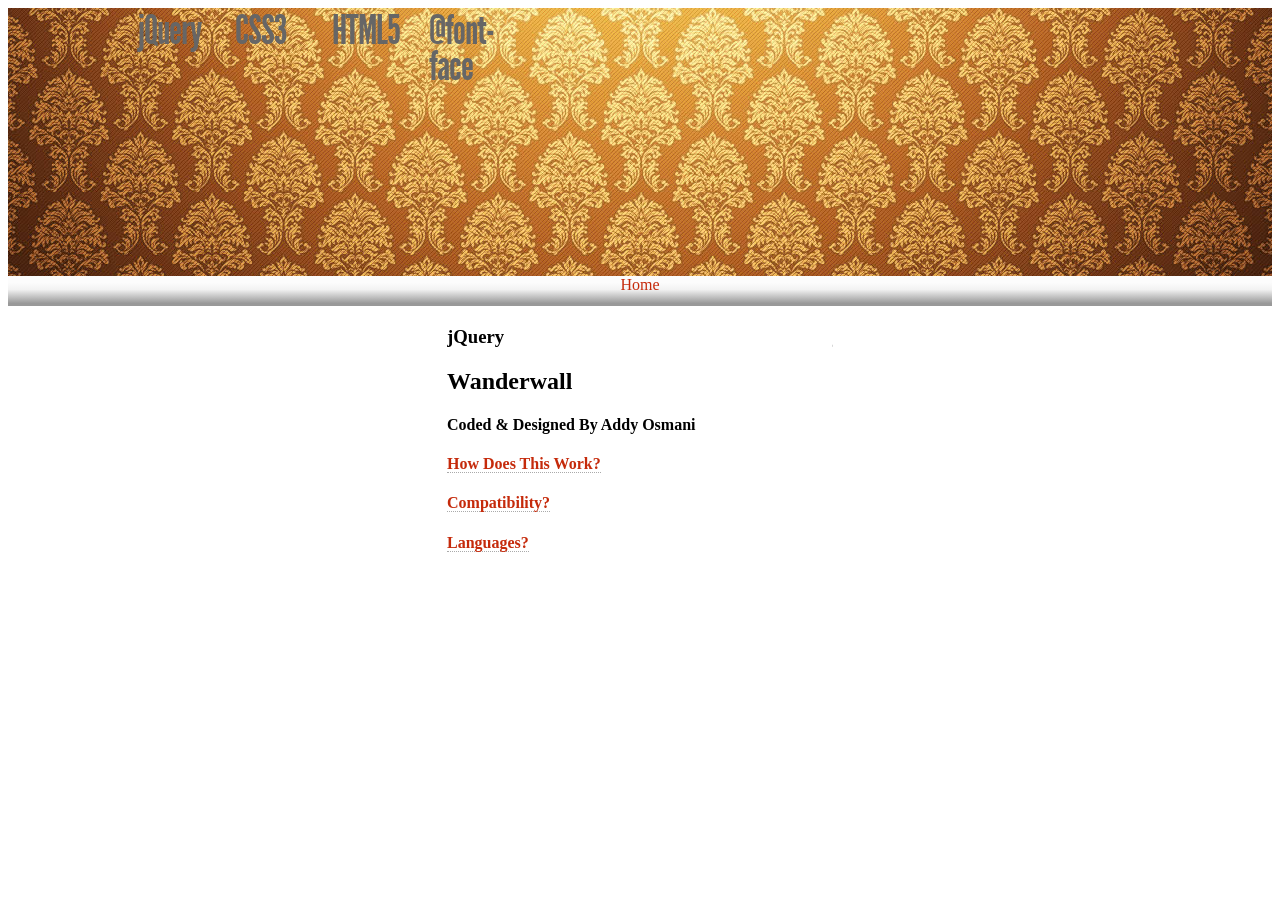
<file: plugins/jquerywanderwall/index.html>
<!DOCTYPE html PUBLIC "-//W3C//DTD HTML 4.01//EN" "http://www.w3.org/TR/html4/strict.dtd">
<html>

<head>
<title>jQuery WanderWall by AddyOsmani.com</title>
<!-- 

Distributed by AddyOsmani.com as part of a jQuery tutorial, 2010.

License
===============================================================================
You may freely use the attached code in any personal or commercial project 
with the exception of those projects sold or distributed on the Envato network. 
I believe that jQuery projects should be on the whole free to continue the spirit 
and nature of open-source upheld by the jQuery team. Hope his tutorial's helpful!.

Forks/Extensions
================================================================================
From time to time developer's contact me wishing to update or extend a project 
in another direction or to better improve it for the community. If you wish to
do so, please feel free to. I only ask that you consider leaving my name and a
link back to the site somewhere in your documentation so that other developers
are able to refer back to the source material if needed :)

-->

<link rel="stylesheet" href="files/main.css" type="text/css" media="screen">
<script src="files/jquery-1.4.2.min.js"></script> 
<script src="files/application.js"></script> 
<script src="files/jquery.background.js"></script> 





<!--[if IE]> 
<link rel="stylesheet" href="files/ie.css" type="text/css" charset="utf-8">
<![endif]-->

<link rel="stylesheet" href="fonts/stylesheet.css" type="text/css" charset="utf-8">
<link rel="stylesheet" href="files/tooltips.css" type="text/css" charset="utf-8">

	

</head><body>




<div id="wanderwall">


<div class="wrapper">


<div id="frame1" class="frame first"> 



	<a style="display: block;" id="link1" href="#" alt="jQuery is used to power WanderWall's animations">

	<span>jQuery</span>

	</a>

</div>



<div id="frame2" class="frame two"> 

	<a style="display: block;" id="link2" href="#" alt="CSS3 is used for linear gradients and styling">

	<span>CSS3</span>

	</a>

</div>



<div  id="frame3" class="frame three"> 

<a style="display: block;" id="link3" href="#" alt="HTML5 powers the data-tooltip tooltips">

<span>HTML5</span>

</a>

</div>



<div  id="frame4" class="frame fourth"> 

	<a style="display: block;" id="link4" href="#" alt="Font-Face powers the fonts">

	<span>@font-face</span>

	</a>
</div>


</div>





</div>


<div id="infoframe"></div>
<div id="mantle">
    <center>
	  <a id="homelink" href="#">Home</a>
	</center>
</div>

<!--begin containers-->
<div class="pageholder">

<div class="pageslider">

<div class="page">

	<div id="mantletext">

	<h3>jQuery</h3>
	<h2>Wanderwall </h2>
    <h4>Coded & Designed By Addy Osmani</h4>
	</div>
	
	<div id="mantleright">
	<h4>
	<a href="#" data-tooltip="WanderWall is a hover-based interface that allows you to navigate around multiple sliding content areas that are related. To begin using it simply hover over one of the framed boxes above." alt="WanderWall is a hover-based interface that allows you to navigate around multiple sliding content areas that are related. To begin using it simply hover over one of the framed boxes above.">How Does This Work?</a>
	</h4>
	
		<h4>
	<a href="#" data-tooltip="Compatible with Chrome 5.0+, FireFox 3.6+, Safari 4.0+, IE 6.0+" alt="Compatible with Chrome 5.0+, FireFox 3.6+, Safari 4.0+, IE 6.0+">Compatibility?</a>
	</h4>
	
	<h4>
	<a href="#" data-tooltip="Vertical + Horizontal panels:jQuery. Styling/Effects:CSS3, Typography:Font-Face, Tooltips:HTML5" alt="Vertical + Horizontal panels:jQuery. Styling/Effects:CSS3, Typography:Font-Face, Tooltips:HTML5">Languages?</a>
	</h4>
	

	
	</div>
    
    
</div>

<div class="page" style="background:#ccc;">

	<div id="mantletext">
	<h3>jQuery</h3>
	<h2>Wanderwall 1</h2>
	

	</div>
    
</div>

<div class="page"  style="background:#000;">

	<div id="mantletext">

	<h3>jQuery</h3>
	<h2>Wanderwall 2</h2>

	</div>
    
</div>

<div class="page">

	<div id="mantletext">

	<h3>jQuery</h3>
	<h2>Wanderwall 3</h2>

	</div>
	

   
</div>

<div class="page">

	<div id="mantletext">

	<h3>jQuery</h3>
	<h2>Wanderwall 4</h2>

	</div>
    
</div>

</div>

</div>


<!--end containers-->

   </div>
</div>



</body>
</html>
</file>
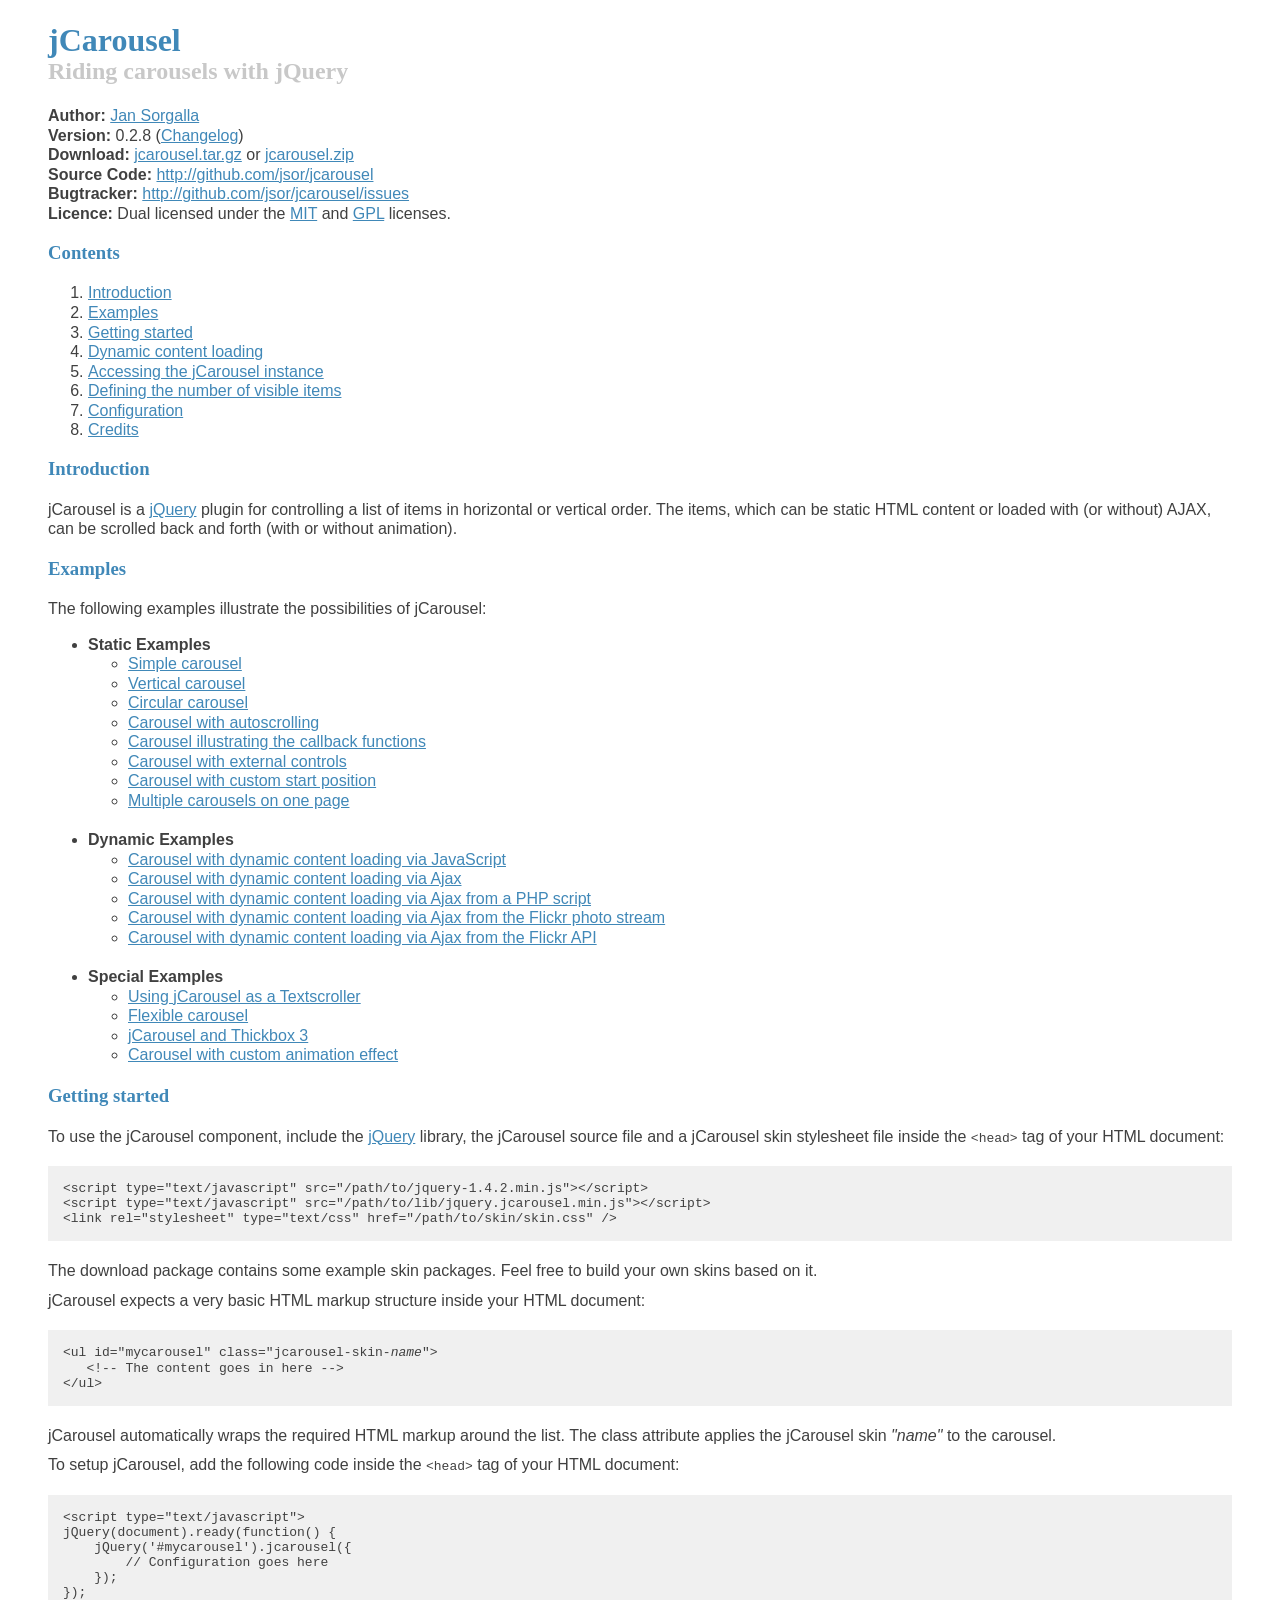
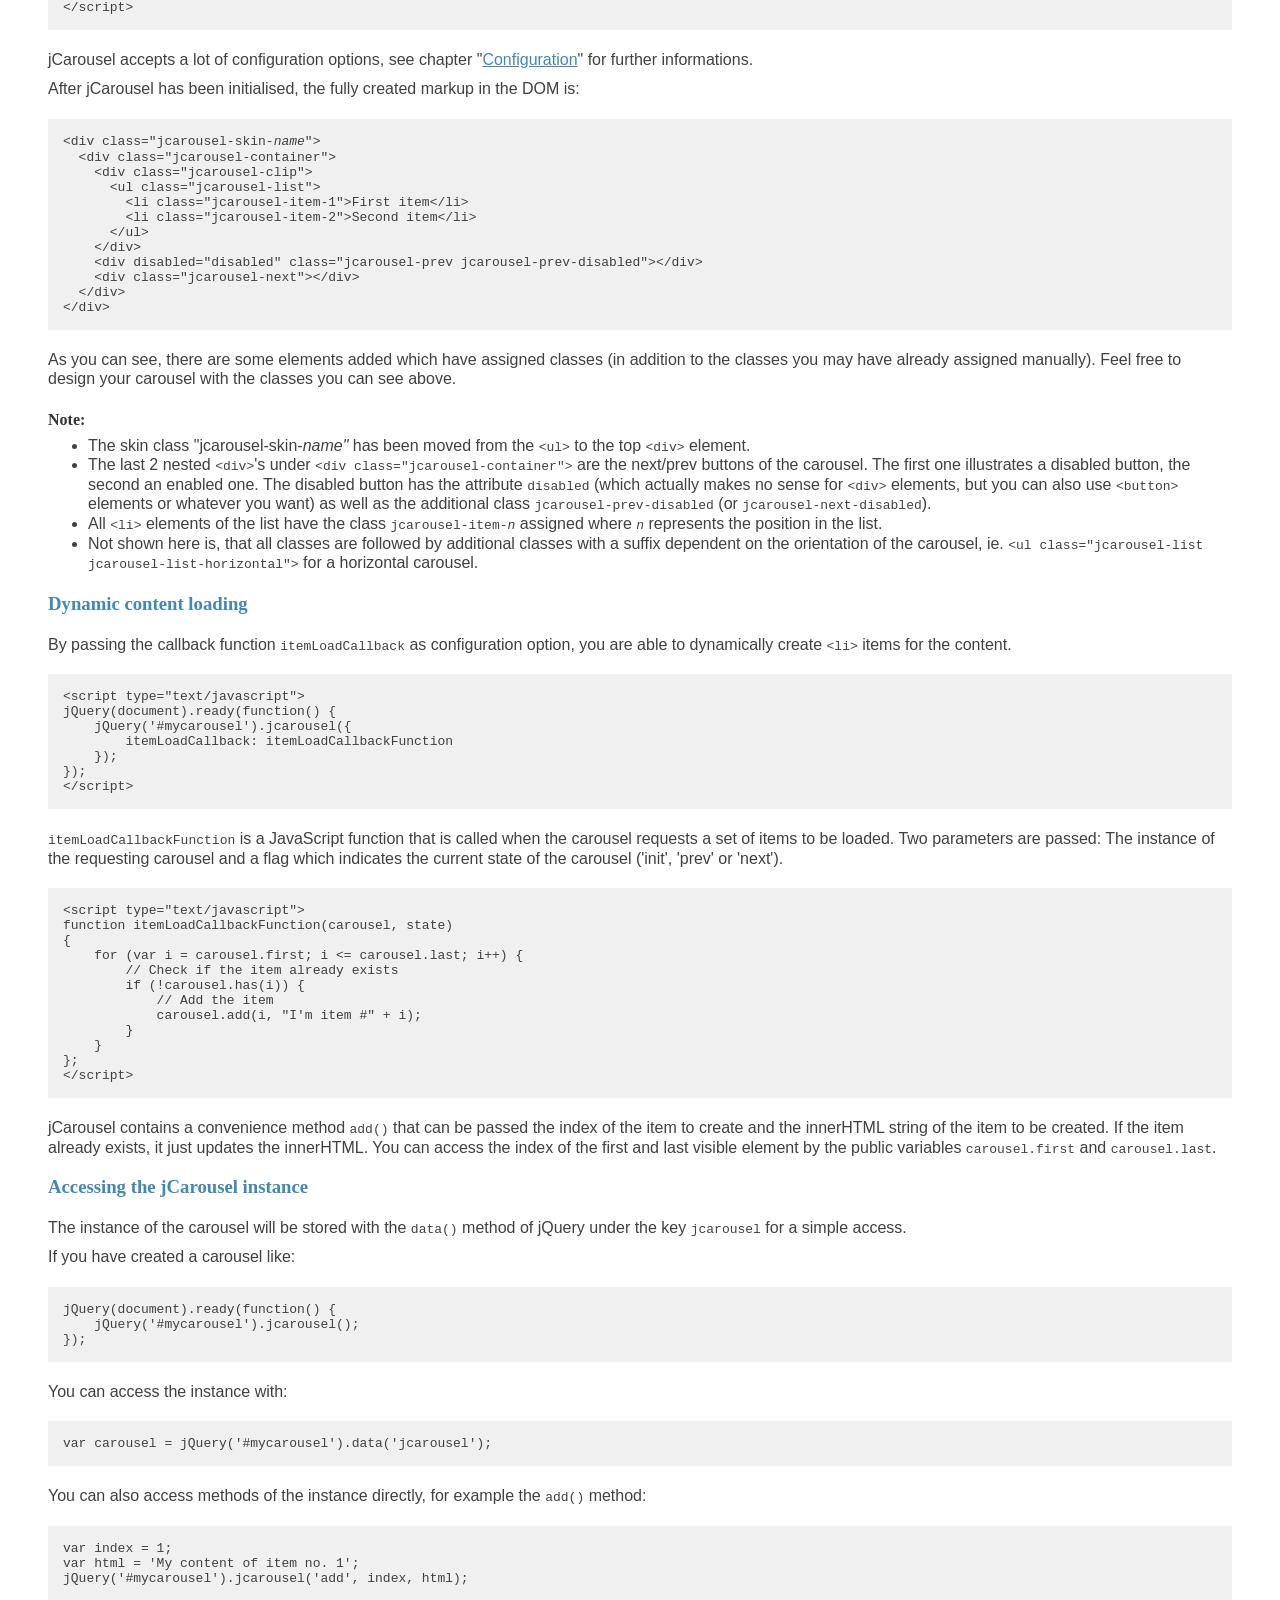
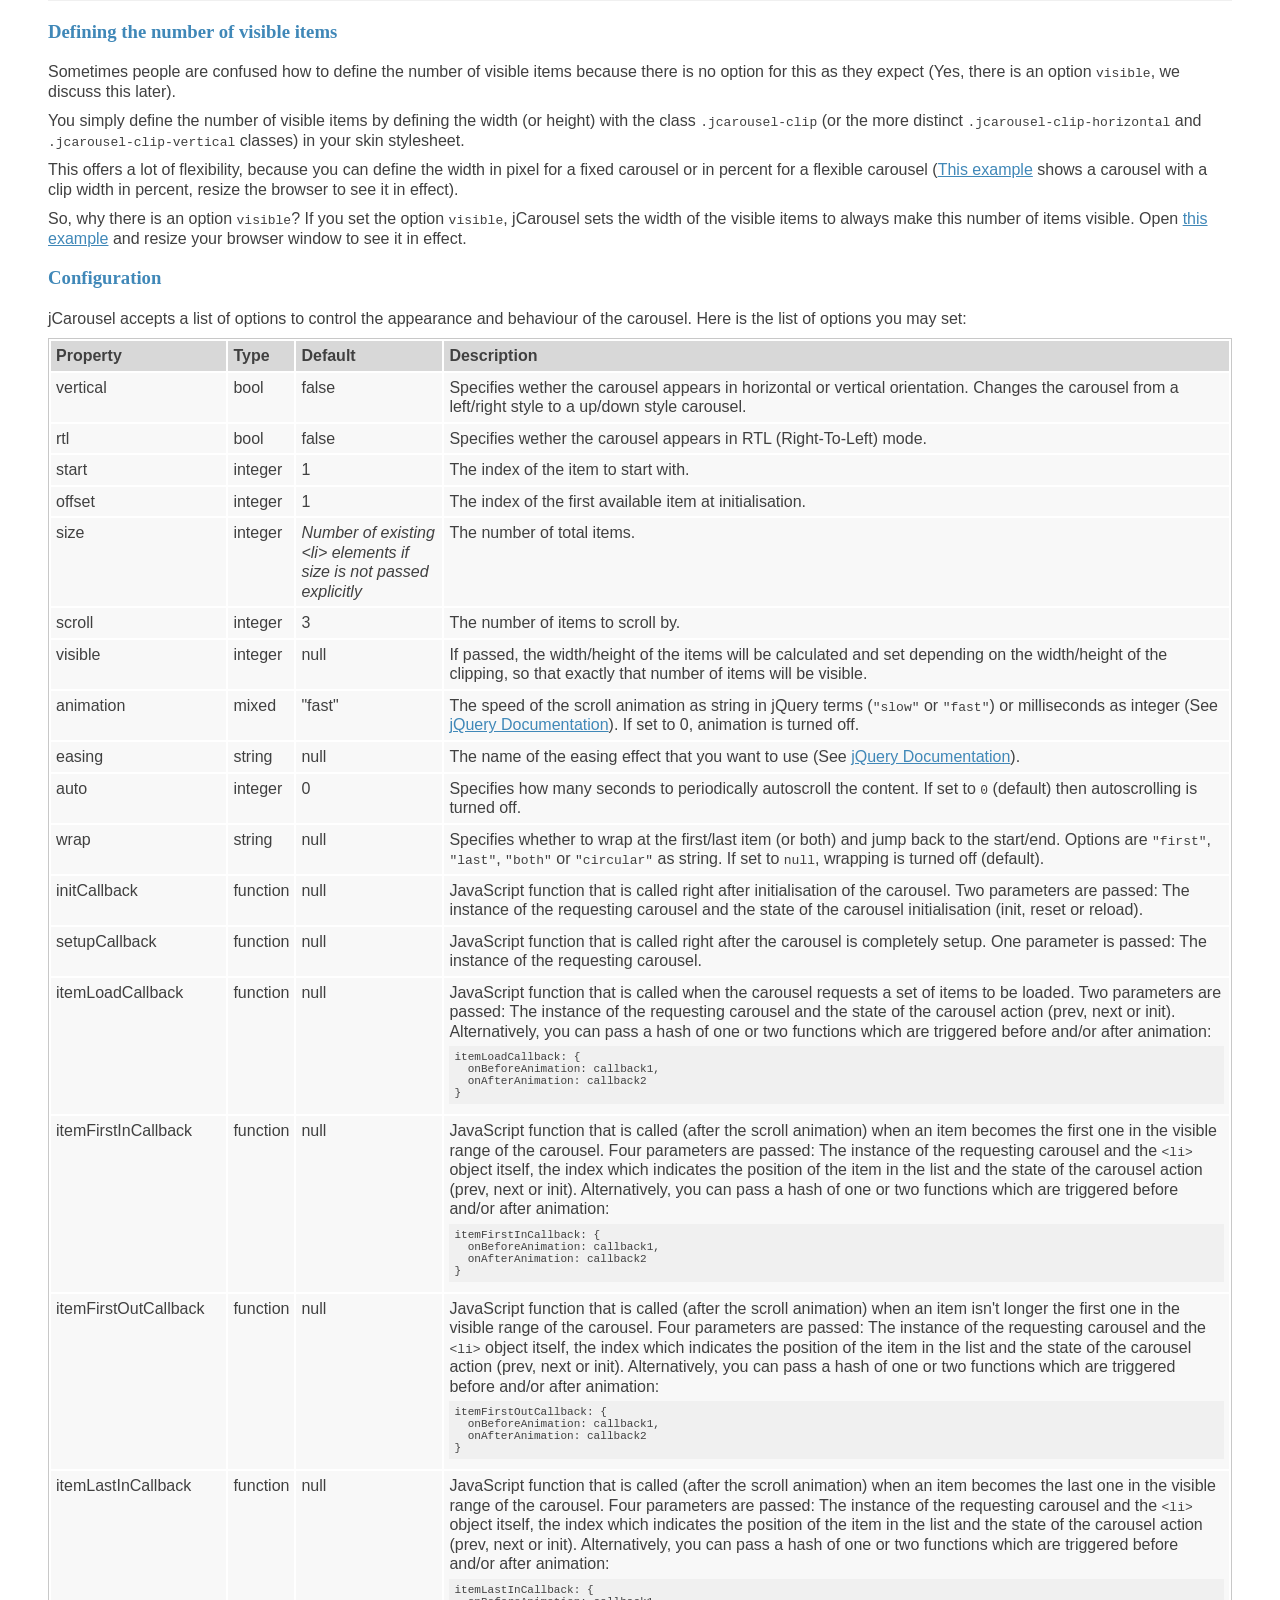
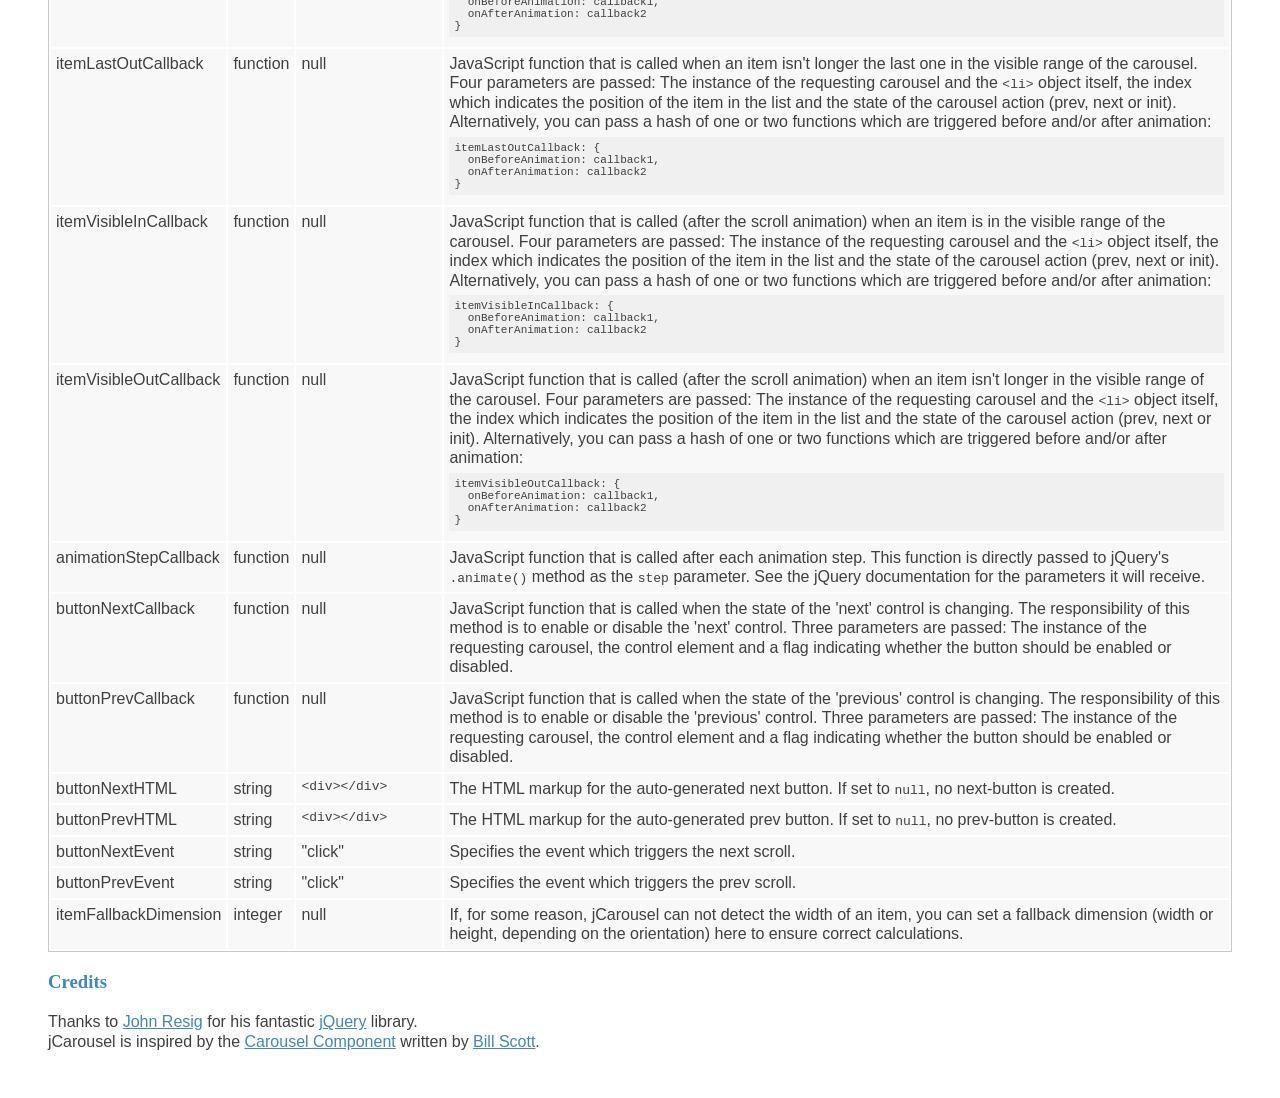
<file: plugins/jsor-jcarousel/index.html>
<!DOCTYPE html PUBLIC "-//W3C//DTD XHTML 1.0 Transitional//EN"
  "http://www.w3.org/TR/xhtml1/DTD/xhtml1-transitional.dtd">
<html xmlns="http://www.w3.org/1999/xhtml" xml:lang="en-us">
<head>
<title>jCarousel - Riding carousels with jQuery</title>
<meta http-equiv="Content-Type" content="text/html; charset=iso-8859-1">
<link href="style.css" rel="stylesheet" type="text/css">
</head>
<body>
<div id="wrap">
  <h1>jCarousel</h1>
  <h2>Riding carousels with jQuery</h2>
  <p><strong>Author:</strong> <a href="http://sorgalla.com">Jan Sorgalla</a><br />
    <strong>Version:</strong> 0.2.8 (<a href="changelog.html">Changelog</a>)<br />
    <strong>Download:</strong> <a href="http://sorgalla.com/projects/download.php?jcarousel">jcarousel.tar.gz</a> or <a href="http://sorgalla.com/projects/download-zip.php?jcarousel">jcarousel.zip</a><br />
    <strong>Source Code:</strong> <a href="http://github.com/jsor/jcarousel">http://github.com/jsor/jcarousel</a><br/>
    <strong>Bugtracker:</strong> <a href="http://github.com/jsor/jcarousel/issues">http://github.com/jsor/jcarousel/issues</a><br/>
    <strong>Licence:</strong> Dual licensed under the <a href="http://www.opensource.org/licenses/mit-license.php">MIT</a>
    and <a href="http://www.opensource.org/licenses/gpl-license.php">GPL</a> licenses.</p>

  <a name="Contents"></a>
  <h3>Contents</h3>
    <ol>
    <li><a href="#Introduction">Introduction</a></li>
    <li><a href="#Examples">Examples</a></li>
    <li><a href="#Getting-Started">Getting started</a></li>
    <li><a href="#Dynamic-Content-Loading">Dynamic content loading</a></li>
    <li><a href="#Accessing-The-Jcarousel-Instance">Accessing the jCarousel instance</a></li>
    <li><a href="#Defining-The-Number-Of-Visible-Items">Defining the number of visible items</a></li>
    <li><a href="#Configuration">Configuration</a></li>
    <li><a href="#Credits">Credits</a></li>
  </ol>

  <a name="Introduction"></a>
  <h3>Introduction</h3>
  <p>jCarousel is a <a href="http://jquery.com">jQuery</a> plugin for controlling
    a list of items in horizontal or vertical order. The items, which can be static
    HTML content or loaded with (or without) AJAX, can be scrolled back and forth
    (with or without animation).</p>

  <a name="Examples"></a>
    <h3>Examples</h3>
  <p>The following examples illustrate the possibilities of jCarousel:</p>
  <noscript>
  <p style="color:red">You need JavaScript enabled to see the carousel</p>
  </noscript>
  <ul>
    <li><strong>Static Examples</strong>
      <ul>
        <li><a href="examples/static_simple.html">Simple carousel</a></li>
        <li><a href="examples/static_vertical.html">Vertical carousel</a></li>
        <li><a href="examples/static_circular.html">Circular carousel</a></li>
        <li><a href="examples/static_auto.html">Carousel with autoscrolling</a></li>
        <li><a href="examples/static_callbacks.html">Carousel illustrating the
          callback functions</a></li>
        <li><a href="examples/static_controls.html">Carousel with external controls</a></li>
        <li><a href="examples/static_start.html">Carousel with custom start position</a></li>
        <li><a href="examples/static_multiple.html">Multiple carousels on one page</a></li>
      </ul>
    </li>
    <li><strong>Dynamic Examples</strong>
      <ul>
        <li><a href="examples/dynamic_javascript.html">Carousel with dynamic content
          loading via JavaScript</a></li>
        <li><a href="examples/dynamic_ajax.html">Carousel with dynamic content
          loading via Ajax</a></li>
        <li><a href="examples/dynamic_ajax_php.html">Carousel with dynamic content
          loading via Ajax from a PHP script</a></li>
        <li><a href="examples/dynamic_flickr_feed.html">Carousel with dynamic
          content loading via Ajax from the Flickr photo stream</a></li>
        <li><a href="examples/dynamic_flickr_api.html">Carousel with dynamic content
          loading via Ajax from the Flickr API</a></li>
      </ul>
    </li>
    <li><strong>Special Examples</strong>
      <ul>
        <li><a href="examples/special_textscroller.html">Using jCarousel as a
          Textscroller</a></li>
        <li><a href="examples/special_flexible.html">Flexible carousel</a></li>
        <li><a href="examples/special_thickbox.html">jCarousel and Thickbox 3</a></li>
        <li><a href="examples/special_easing.html">Carousel with custom animation
          effect</a></li>
      </ul>
    </li>
  </ul>

  <a name="Getting-Started"></a>
  <h3>Getting started</h3>
  <p>To use the jCarousel component, include the <a href="http://jquery.com">jQuery</a>
    library, the jCarousel source file and a jCarousel skin stylesheet file inside the <code>&lt;head&gt;</code> tag
    of your HTML document:</p>
  <pre>
&lt;script type=&quot;text/javascript&quot; src=&quot;/path/to/jquery-1.4.2.min.js&quot;&gt;&lt;/script&gt;
&lt;script type=&quot;text/javascript&quot; src=&quot;/path/to/lib/jquery.jcarousel.min.js&quot;&gt;&lt;/script&gt;
&lt;link rel=&quot;stylesheet&quot; type=&quot;text/css&quot; href=&quot;/path/to/skin/skin.css&quot; /&gt;
</pre>
  <p>The download package contains some example skin packages. Feel free to build your own skins based on it.</p>
	<p>jCarousel expects a very basic HTML markup structure inside your HTML document:</p>
  <pre>
&lt;ul id=&quot;mycarousel&quot; class=&quot;jcarousel-skin-<em>name</em>&quot;&gt
   &lt;!-- The content goes in here --&gt;
&lt;/ul&gt;
</pre>
  <p>jCarousel automatically wraps the required HTML markup around the list. The
    class attribute applies the jCarousel skin <em>&quot;name&quot;</em> to the
    carousel.</p>
    <p> To setup jCarousel, add the following code inside the <code>&lt;head&gt;</code>
    tag of your HTML document:</p>
    <pre>
&lt;script type=&quot;text/javascript&quot;&gt;
jQuery(document).ready(function() {
    jQuery('#mycarousel').jcarousel({
        // Configuration goes here
    });
});
&lt;/script&gt;
</pre>
    <p> jCarousel accepts a lot of configuration options, see chapter "<a href="#Configuration">Configuration</a>"
    for further informations.</p>
    <p>After jCarousel has been initialised, the fully created markup in
    the DOM is:</p>
    <pre>
&lt;div class=&quot;jcarousel-skin-<em>name</em>&quot;&gt;
  &lt;div class=&quot;jcarousel-container&quot;&gt;
    &lt;div class=&quot;jcarousel-clip&quot;&gt;
      &lt;ul class=&quot;jcarousel-list&quot;&gt;
        &lt;li class=&quot;jcarousel-item-1&quot;&gt;First item&lt;/li&gt;
        &lt;li class=&quot;jcarousel-item-2&quot;&gt;Second item&lt;/li&gt;
      &lt;/ul&gt;
    &lt;/div&gt;
    &lt;div disabled=&quot;disabled&quot; class=&quot;jcarousel-prev jcarousel-prev-disabled&quot;&gt;&lt;/div&gt;
    &lt;div class=&quot;jcarousel-next&quot;&gt;&lt;/div&gt;
  &lt;/div&gt;
&lt;/div&gt;
</pre>

  <p>As you can see, there are some elements added which have assigned classes
    (in addition to the classes you may have already assigned manually). Feel
    free to design your carousel with the classes you can see above.</p>
    <h4>Note:</h4>
  <ul>
    <li>The skin class &quot;jcarousel-skin-<em>name&quot;</em> has been moved
      from the <code>&lt;ul&gt;</code> to the top <code>&lt;div&gt;</code> element.</li>
    <li>The last 2 nested <code>&lt;div&gt;</code>'s under <code>&lt;div class=&quot;jcarousel-container&quot;&gt;</code>
        are the next/prev buttons of the carousel. The first one illustrates a disabled button, the second an enabled one. The disabled
        button has the attribute
      <code>disabled</code> (which actually makes no sense for <code>&lt;div&gt;</code>
      elements, but you can also use <code>&lt;button&gt;</code> elements or
      whatever  you want) as well as the additional class <code>jcarousel-prev-disabled</code>
      (or <code>jcarousel-next-disabled</code>).</li>
    <li>All <code>&lt;li&gt;</code> elements of the list have the class <code></code><code>jcarousel-item-<em>n</em></code>
      assigned where <code><em>n</em></code> represents the position in the list.</li>
    <li>Not shown here is, that all classes are followed by additional classes with a suffix
      dependent on the orientation of the carousel, ie. <code>&lt;ul class=&quot;jcarousel-list
      jcarousel-list-horizontal&quot;&gt;</code> for a horizontal carousel.</li>
  </ul>

  <a name="Dynamic-Content-Loading"></a>
  <h3>Dynamic content loading</h3>
  <p>By passing the callback function <code>itemLoadCallback</code> as configuration
    option, you are able to dynamically create <code>&lt;li&gt;</code> items for the content.</p>
  <pre>
&lt;script type=&quot;text/javascript&quot;&gt;
jQuery(document).ready(function() {
    jQuery('#mycarousel').jcarousel({
        itemLoadCallback: itemLoadCallbackFunction
    });
});
&lt;/script&gt;</pre>
  <p><code>itemLoadCallbackFunction</code> is a JavaScript function that is called
    when the carousel requests a set of items to be loaded. Two parameters are
    passed: The instance of the requesting carousel and a flag which indicates
    the current state of the carousel ('init', 'prev' or 'next').</p>
    <pre>
&lt;script type=&quot;text/javascript&quot;&gt;
function itemLoadCallbackFunction(carousel, state)
{
    for (var i = carousel.first; i &lt;= carousel.last; i++) {
        // Check if the item already exists
        if (!carousel.has(i)) {
            // Add the item
            carousel.add(i, &quot;I'm item #&quot; + i);
        }
    }
};
&lt;/script&gt;</pre>
    <p>jCarousel contains a convenience method <code>add()</code> that can be
      passed the index of the item to create and the innerHTML string of the
      item to be
      created. If the item already exists, it just updates the innerHTML. You can
      access the index of the first and last visible element by the public variables <code>carousel.first</code> and <code>carousel.last</code>.
    </p>

    <a name="Accessing-The-Jcarousel-Instance"></a>
    <h3>Accessing the jCarousel instance</h3>
    <p>The instance of the carousel will be stored with the <code>data()</code> method of jQuery under the key <code>jcarousel</code> for a simple access.</p>
    <p>If you have created a carousel like:</p>
    <pre>
jQuery(document).ready(function() {
    jQuery('#mycarousel').jcarousel();
});</pre>
    <p>You can access the instance with:</p>
    <pre>
var carousel = jQuery('#mycarousel').data('jcarousel');</pre>
    <p>You can also access methods of the instance directly, for example the <code>add()</code> method:
    <pre>
var index = 1;
var html = 'My content of item no. 1';
jQuery('#mycarousel').jcarousel('add', index, html);</pre>

    <a name="Defining-The-Number-Of-Visible-Items"></a>
    <h3>Defining the number of visible items</h3>

    <p>Sometimes people are confused how to define the number of visible items because there is no option for this as they expect (Yes, there is an option <code>visible</code>, we discuss this later).</p>
    <p>You simply define the number of visible items by defining the width (or height) with the class <code>.jcarousel-clip</code> (or the more distinct <code>.jcarousel-clip-horizontal</code> and <code>.jcarousel-clip-vertical</code> classes) in your skin stylesheet.</p>
    <p>This offers a lot of flexibility, because you can define the width in pixel for a fixed carousel or in percent for a flexible carousel (<a href="examples/static_callbacks.html">This example</a> shows a carousel with a clip width in percent, resize the browser to see it in effect).</p>
    <p>So, why there is an option <code>visible</code>? If you set the option <code>visible</code>, jCarousel sets the width of the visible items to always make this number of items visible. Open <a href="examples/special_flexible.html">this example</a> and resize your browser window to see it in effect.</p>

    <a name="Configuration"></a>
    <h3>Configuration</h3>
  <p> jCarousel accepts a list of options to control the appearance and behaviour
    of the carousel. Here is the list of options you may set: </p>
  <table>
    <thead>
      <tr>
        <th>Property</th>
        <th>Type</th>
        <th>Default</th>
        <th>Description</th>
      </tr>
      <tr>
        <td>vertical</td>
        <td>bool</td>
        <td>false</td>
        <td>Specifies wether the carousel appears in horizontal or vertical orientation.
          Changes the carousel from a left/right style to a up/down style carousel.</td>
      </tr>
      <tr>
        <td>rtl</td>
        <td>bool</td>
        <td>false</td>
        <td>Specifies wether the carousel appears in RTL (Right-To-Left) mode.</td>
      </tr>
      <tr>
        <td>start</td>
        <td>integer</td>
        <td>1</td>
        <td>The index of the item to start with.</td>
      </tr>
      <tr>
        <td>offset</td>
        <td>integer</td>
        <td>1</td>
        <td>The index of the first available item at initialisation.</td>
      </tr>
    </thead>
    <tbody>
      <tr>
        <td>size</td>
        <td>integer</td>
        <td><em>Number of existing &lt;li&gt; elements if size is not passed explicitly</em></td>
        <td>The number of total items.</td>
      </tr>
      <tr>
        <td>scroll</td>
        <td>integer</td>
        <td>3</td>
        <td>The number of items to scroll by.</td>
      </tr>
      <tr>
        <td>visible</td>
        <td>integer</td>
        <td>null</td>
        <td>If passed, the width/height of the items will be calculated and set
          depending on the width/height of the clipping, so that exactly that
          number of items will be visible.</td>
      </tr>
      <tr>
        <td>animation</td>
        <td>mixed</td>
        <td>&quot;fast&quot;</td>
        <td>The speed of the scroll animation as string in jQuery terms (<code>&quot;slow&quot;</code>
          or <code>&quot;fast&quot;</code>) or milliseconds as integer
           (See <a href="http://docs.jquery.com/effects/animate">jQuery Documentation</a>).
            If set to 0, animation is turned off.</td>
      </tr>
      <tr>
        <td>easing</td>
        <td>string</td>
        <td>null</td>
        <td>The name of the easing effect that you want to use (See <a href="http://docs.jquery.com/effects/animate">jQuery
          Documentation</a>).</td>
      </tr>
      <tr>
        <td>auto</td>
        <td>integer</td>
        <td>0</td>
        <td>Specifies how many seconds to periodically autoscroll the content.
          If set to <code>0</code> (default) then autoscrolling is turned off.
        </td>
      </tr>
      <tr>
        <td>wrap</td>
        <td>string</td>
        <td>null</td>
        <td>Specifies whether to wrap at the first/last item (or both) and jump
          back to the start/end. Options are <code>&quot;first&quot;</code>, <code>&quot;last&quot;</code>,
          <code>&quot;both&quot;</code> or <code>&quot;circular&quot;</code> as string. If set to <code>null</code>,
          wrapping is turned off (default).</td>
      </tr>
      <tr>
        <td>initCallback</td>
        <td>function</td>
        <td>null</td>
        <td>JavaScript function that is called right after initialisation of the
          carousel. Two parameters are passed: The instance of the requesting
          carousel and the state of the carousel initialisation (init, reset or
          reload).</td>
      </tr>
      <tr>
        <td>setupCallback</td>
        <td>function</td>
        <td>null</td>
        <td>JavaScript function that is called right after the carousel is completely setup.
          One parameter is passed: The instance of the requesting carousel.</td>
      </tr>
      <tr>
        <td>itemLoadCallback</td>
        <td>function</td>
        <td>null</td>
        <td>JavaScript function that is called when the carousel requests a set
          of items to be loaded. Two parameters are passed: The instance of the
          requesting carousel and the state of the carousel action (prev, next
          or init). Alternatively, you can pass a hash of one or two functions
          which are triggered before and/or after animation:
          <pre>
itemLoadCallback: {
  onBeforeAnimation: callback1,
  onAfterAnimation: callback2
}</pre> </td>
      </tr>
      <tr>
        <td>itemFirstInCallback </td>
        <td>function</td>
        <td>null</td>
        <td>JavaScript function that is called (after the scroll animation) when
          an item becomes the first one in the visible range of the carousel.
          Four parameters are passed: The instance of the requesting carousel
          and the <code>&lt;li&gt;</code> object itself, the index which indicates
          the position of the item in the list and the state of the carousel action
          (prev, next or init). Alternatively, you can pass a hash of one or two
          functions which are triggered before and/or after animation:
          <pre>
itemFirstInCallback: {
  onBeforeAnimation: callback1,
  onAfterAnimation: callback2
}</pre> </td>
      </tr>
      <tr>
        <td>itemFirstOutCallback</td>
        <td>function</td>
        <td>null</td>
        <td>JavaScript function that is called (after the scroll animation) when
          an item isn't longer the first one in the visible range of the carousel.
          Four parameters are passed: The instance of the requesting carousel
          and the <code>&lt;li&gt;</code> object itself, the index which indicates
          the position of the item in the list and the state of the carousel action
          (prev, next or init). Alternatively, you can pass a hash of one or two
          functions which are triggered before and/or after animation:
          <pre>
itemFirstOutCallback: {
  onBeforeAnimation: callback1,
  onAfterAnimation: callback2
}</pre> </td>
      </tr>
      <tr>
        <td>itemLastInCallback</td>
        <td>function</td>
        <td>null</td>
        <td>JavaScript function that is called (after the scroll animation) when
          an item becomes the last one in the visible range of the carousel. Four
          parameters are passed: The instance of the requesting carousel and the
          <code>&lt;li&gt;</code> object itself, the index which indicates the
          position of the item in the list and the state of the carousel action
          (prev, next or init). Alternatively, you can pass a hash of one or two
          functions which are triggered before and/or after animation:
          <pre>
itemLastInCallback: {
  onBeforeAnimation: callback1,
  onAfterAnimation: callback2
}</pre> </td>
      </tr>
      <tr>
        <td>itemLastOutCallback</td>
        <td>function</td>
        <td>null</td>
        <td>JavaScript function that is called when an item isn't longer the last
          one in the visible range of the carousel. Four parameters are passed:
          The instance of the requesting carousel and the <code>&lt;li&gt;</code>
          object itself, the index which indicates the position of the item in
          the list and the state of the carousel action (prev, next or init).
          Alternatively, you can pass a hash of one or two functions which are
          triggered before and/or after animation:
          <pre>
itemLastOutCallback: {
  onBeforeAnimation: callback1,
  onAfterAnimation: callback2
}</pre> </td>
      </tr>
      <tr>
        <td>itemVisibleInCallback</td>
        <td>function</td>
        <td>null</td>
        <td>JavaScript function that is called (after the scroll animation) when
          an item is in the visible range of the carousel. Four parameters are
          passed: The instance of the requesting carousel and the <code>&lt;li&gt;</code>
          object itself, the index which indicates the position of the item in
          the list and the state of the carousel action (prev, next or init).
          Alternatively, you can pass a hash of one or two functions which are
          triggered before and/or after animation:
          <pre>
itemVisibleInCallback: {
  onBeforeAnimation: callback1,
  onAfterAnimation: callback2
}</pre> </td>
      </tr>
      <tr>
        <td>itemVisibleOutCallback</td>
        <td>function</td>
        <td>null</td>
        <td>JavaScript function that is called (after the scroll animation) when
          an item isn't longer in the visible range of the carousel. Four parameters
          are passed: The instance of the requesting carousel and the <code>&lt;li&gt;</code>
          object itself, the index which indicates the position of the item in
          the list and the state of the carousel action (prev, next or init).
          Alternatively, you can pass a hash of one or two functions which are
          triggered before and/or after animation:
          <pre>
itemVisibleOutCallback: {
  onBeforeAnimation: callback1,
  onAfterAnimation: callback2
}</pre> </td>
      </tr>
      <tr>
        <td>animationStepCallback</td>
        <td>function</td>
        <td>null</td>
        <td>JavaScript function that is called after each animation step. This
          function is directly passed to jQuery's <code>.animate()</code> method
          as the <code>step</code> parameter. See the jQuery documentation for the
          parameters it will receive.</td>
      </tr>
      <tr>
        <td>buttonNextCallback</td>
        <td>function</td>
        <td>null</td>
        <td>JavaScript function that is called when the state of the 'next' control
          is changing. The responsibility of this method is to enable or disable
          the 'next' control. Three parameters are passed: The instance of the
          requesting carousel, the control element and a flag indicating whether
          the button should be enabled or disabled.</td>
      </tr>
      <tr>
        <td>buttonPrevCallback</td>
        <td>function</td>
        <td>null</td>
        <td>JavaScript function that is called when the state of the 'previous'
          control is changing. The responsibility of this method is to enable
          or disable the 'previous' control. Three parameters are passed: The
          instance of the requesting carousel, the control element and a flag
          indicating whether the button should be enabled or disabled.</td>
      </tr>
      <tr>
        <td>buttonNextHTML</td>
        <td>string</td>
        <td><code>&lt;div&gt;&lt;/div&gt;</code></td>
        <td>The HTML markup for the auto-generated next button. If set to <code>null</code>,
          no next-button is created.</td>
      </tr>
      <tr>
        <td>buttonPrevHTML</td>
        <td>string</td>
        <td><code>&lt;div&gt;&lt;/div&gt;</code></td>
        <td>The HTML markup for the auto-generated prev button. If set to <code>null</code>,
          no prev-button is created.</td>
      </tr>
      <tr>
        <td>buttonNextEvent</td>
        <td>string</td>
        <td>&quot;click&quot;</td>
        <td>Specifies the event which triggers the next scroll.</td>
      </tr>
      <tr>
        <td>buttonPrevEvent</td>
        <td>string</td>
        <td>&quot;click&quot;</td>
        <td>Specifies the event which triggers the prev scroll.</td>
      </tr>
      <tr>
        <td>itemFallbackDimension</td>
        <td>integer</td>
        <td>null</td>
        <td>If, for some reason, jCarousel can not detect the width of an item, you can set a fallback dimension (width or height, depending on the orientation) here to ensure correct calculations.</td>
      </tr>
    </tbody>
  </table>

  <a name="Credits"></a>
  <h3>Credits</h3>
  <p>Thanks to <a href="http://ejohn.org">John Resig</a> for his fantastic <a href="http://jquery.com">jQuery</a>
    library. <br>
    jCarousel is inspired by the <a href="http://billwscott.com/carousel/">Carousel
    Component</a> written by <a href="http://looksgoodworkswell.com">Bill Scott</a>.</p>
</div>
</body>
</html>
</file>
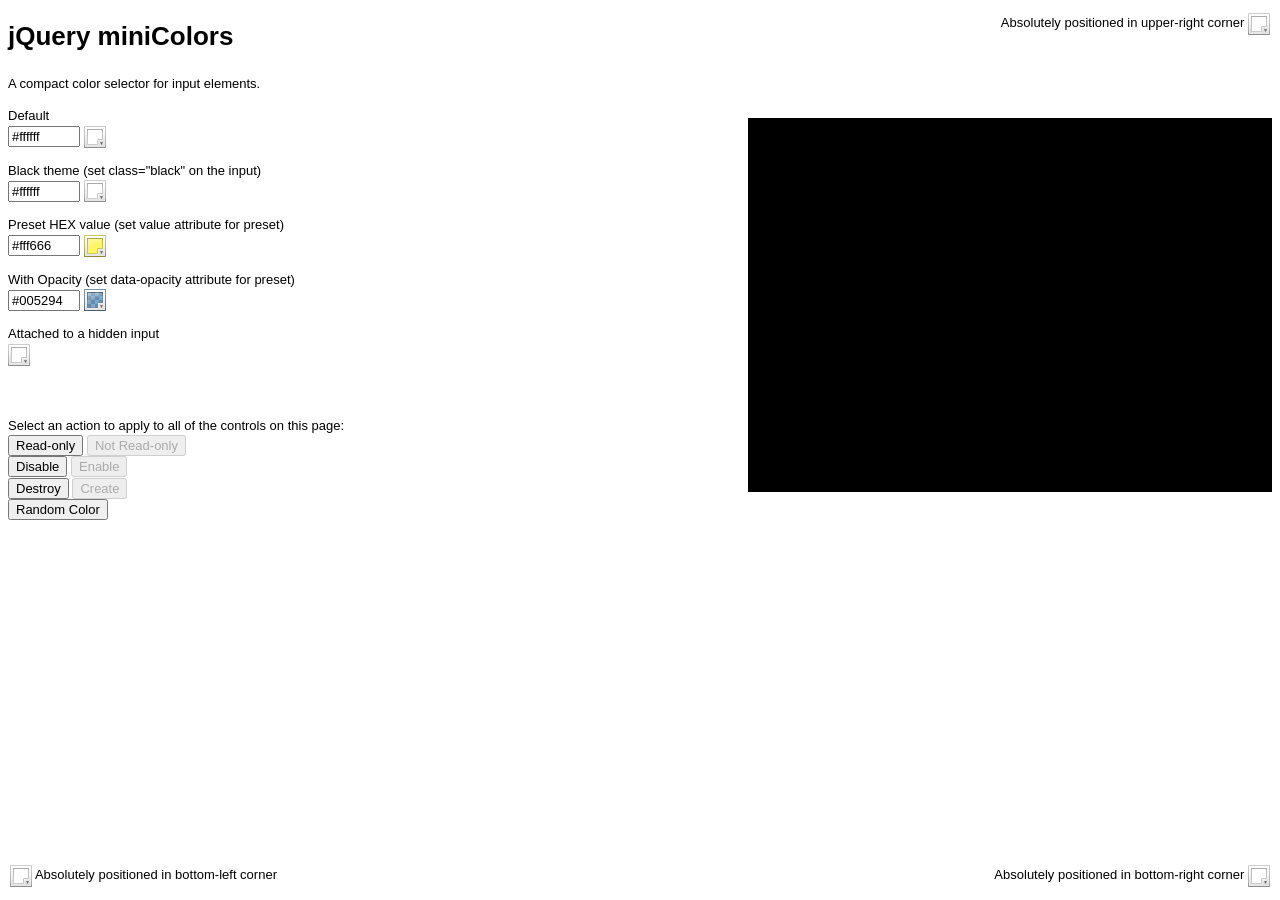
<file: plugins/miniColors/index.html>
<!DOCTYPE html PUBLIC "-//W3C//DTD XHTML 1.0 Transitional//EN" "http://www.w3.org/TR/xhtml1/DTD/xhtml1-transitional.dtd">
<html xmlns="http://www.w3.org/1999/xhtml">
	
	<head>
		<title>jQuery miniColors</title>
		
		<style type="text/css">
			BODY {
				font-family: Arial, Helvetica, sans-serif;
				font-size: 13px;
				line-height: 1.5;
			}
			
			INPUT {
				vertical-align: middle;
				font-size: 13px;
			}
		</style>
		
		<script type="text/javascript" src="http://ajax.googleapis.com/ajax/libs/jquery/1.7.2/jquery.min.js"></script>
		
		<script type="text/javascript" src="jquery.miniColors.js"></script>
		<link type="text/css" rel="stylesheet" href="jquery.miniColors.css" />
		
		<script type="text/javascript">
			
			$(document).ready( function() {
				
				function init() {
					
					// Enabling miniColors
					$('.color-picker').miniColors({
						change: function(hex, rgb) {
							$('#console').prepend('change: ' + hex + ', rgb(' + rgb.r + ', ' + rgb.g + ', ' + rgb.b + ')<br>');
						},
						open: function(hex, rgb) {
							$('#console').prepend('open: ' + hex + ', rgb(' + rgb.r + ', ' + rgb.g + ', ' + rgb.b + ')<br>');
						},
						close: function(hex, rgb) {
							$('#console').prepend('close: ' + hex + ', rgb(' + rgb.r + ', ' + rgb.g + ', ' + rgb.b + ')<br>');
						}
					});
					
					// With opacity
					$('.color-picker-opacity').miniColors({
						opacity: true,
						change: function(hex, rgba) {
							$('#console').prepend('change: ' + hex + ', rgba(' + rgba.r + ', ' + rgba.g + ', ' + rgba.b + ', ' + rgba.a + ')<br>');
						},
						open: function(hex, rgba) {
							$('#console').prepend('open: ' + hex + ', rgba(' + rgba.r + ', ' + rgba.g + ', ' + rgba.b + ', ' + rgba.a + ')<br>');
						},
						close: function(hex, rgba) {
							$('#console').prepend('close: ' + hex + ', rgba(' + rgba.r + ', ' + rgba.g + ', ' + rgba.b + ', ' + rgba.a + ')<br>');
						}
					});
					
				}				
				
				init();
				
				$('#disable').click( function() {
					$('#console').prepend('disable<br />');
					$('.color-picker, .color-picker-opacity').miniColors('disabled', true);
					$("#disable").prop('disabled', true);
					$("#enable").prop('disabled', false);
				});
				
				$('#enable').click( function() {
					$('#console').prepend('enable<br />');
					$('.color-picker, .color-picker-opacity').miniColors('disabled', false);
					$("#disable").prop('disabled', false);
					$("#enable").prop('disabled', true);
				});
				
				$('#makeReadonly').click( function() {
					$('#console').prepend('readonly = true<br />');
					$('.color-picker, .color-picker-opacity').miniColors('readonly', true);
					$("#unmakeReadonly").prop('disabled', false);
					$("#makeReadonly").prop('disabled', true);
				});
				
				$('#unmakeReadonly').click( function() {
					$('#console').prepend('readonly = false<br />');
					$('.color-picker, .color-picker-opacity').miniColors('readonly', false);
					$("#unmakeReadonly").prop('disabled', true);
					$("#makeReadonly").prop('disabled', false);
				});
				
				$('#destroy').click( function() {
					$('#console').prepend('destroy<br />');
					$('.color-picker, .color-picker-opacity').miniColors('destroy');
					$("INPUT[type=button]:not(#create)").prop('disabled', true);
					$("#destroy").prop('disabled', true);
					$("#create").prop('disabled', false);
				});
				
				$('#create').click( function() {
					$('#console').prepend('create<br />');
					init();
					$("#makeReadonly, #disable, #destroy, #randomize").prop('disabled', false);
					$("#destroy").prop('disabled', false);
					$("#create").prop('disabled', true);
				});
				
				$('#randomize').click( function() {
					$('.color-picker, .color-picker-opacity').miniColors('value', '#' + Math.floor(Math.random() * 16777215).toString(16));
				});
				
			});
			
		</script>
		
	</head>
	
	<body>
	
		<h1>jQuery miniColors</h1>
		<p>
			A compact color selector for input elements.
		</p>
		
		<div id="console" style="width: 500px; float: right; color: #FFF; background: #000; font: 12px monospace; padding: 1em; margin: 1em 0; height: 350px; overflow: auto;"></div>
		
		<p>
			Default<br /><input type="text" name="color1" class="color-picker" size="7" autocomplete="on" value="#fff" />
		</p>
		
		<p>
			Black theme (set class=&quot;black&quot; on the input)<br />
			<input type="text" name="color2" class="color-picker black" size="7" />
		</p>
		
		<p>
			Preset HEX value (set value attribute for preset)<br />
			<input type="text" name="color3" class="color-picker" size="7" value="#fff666" />
		</p>

		<p>
			With Opacity (set data-opacity attribute for preset)<br />
			<input type="text" name="color3" class="color-picker-opacity" size="7" value="#005294" data-opacity=".5" />
		</p>
		
		<p>
			Attached to a hidden input<br />
			<input type="hidden" name="color4" class="color-picker" size="7" />
		</p>
        
		<p style="position: absolute; right: 0; top: 0; margin-right: 10px;">
			Absolutely positioned in upper-right corner
			<input type="hidden" name="color5" class="color-picker" size="7" />
		</p>
		
		<p style="position: absolute; left: 0; bottom: 0; margin-left: 10px;">
			<input type="hidden" name="color6" class="color-picker" size="7" />
			Absolutely positioned in bottom-left corner			
		</p>
		
		<p style="position: absolute; right: 0; bottom: 0; margin-right: 10px;">
			Absolutely positioned in bottom-right corner			
			<input type="hidden" name="color7" class="color-picker" size="7" />			
		</p>		
		
		<p style="margin-top: 50px;">
			Select an action to apply to all of the controls on this page:
			<br />
			<input type="button" id="makeReadonly" value="Read-only" />
			<input type="button" id="unmakeReadonly" value="Not Read-only" disabled="disabled" /><br />
			<input type="button" id="disable" value="Disable" />
			<input type="button" id="enable" value="Enable" disabled="disabled" /><br />
			<input type="button" id="destroy" value="Destroy" />
			<input type="button" id="create" value="Create" disabled="disabled" /><br />
			<input type="button" id="randomize" value="Random Color" />
		</p>
		
	</body>
	
</html>
</file>
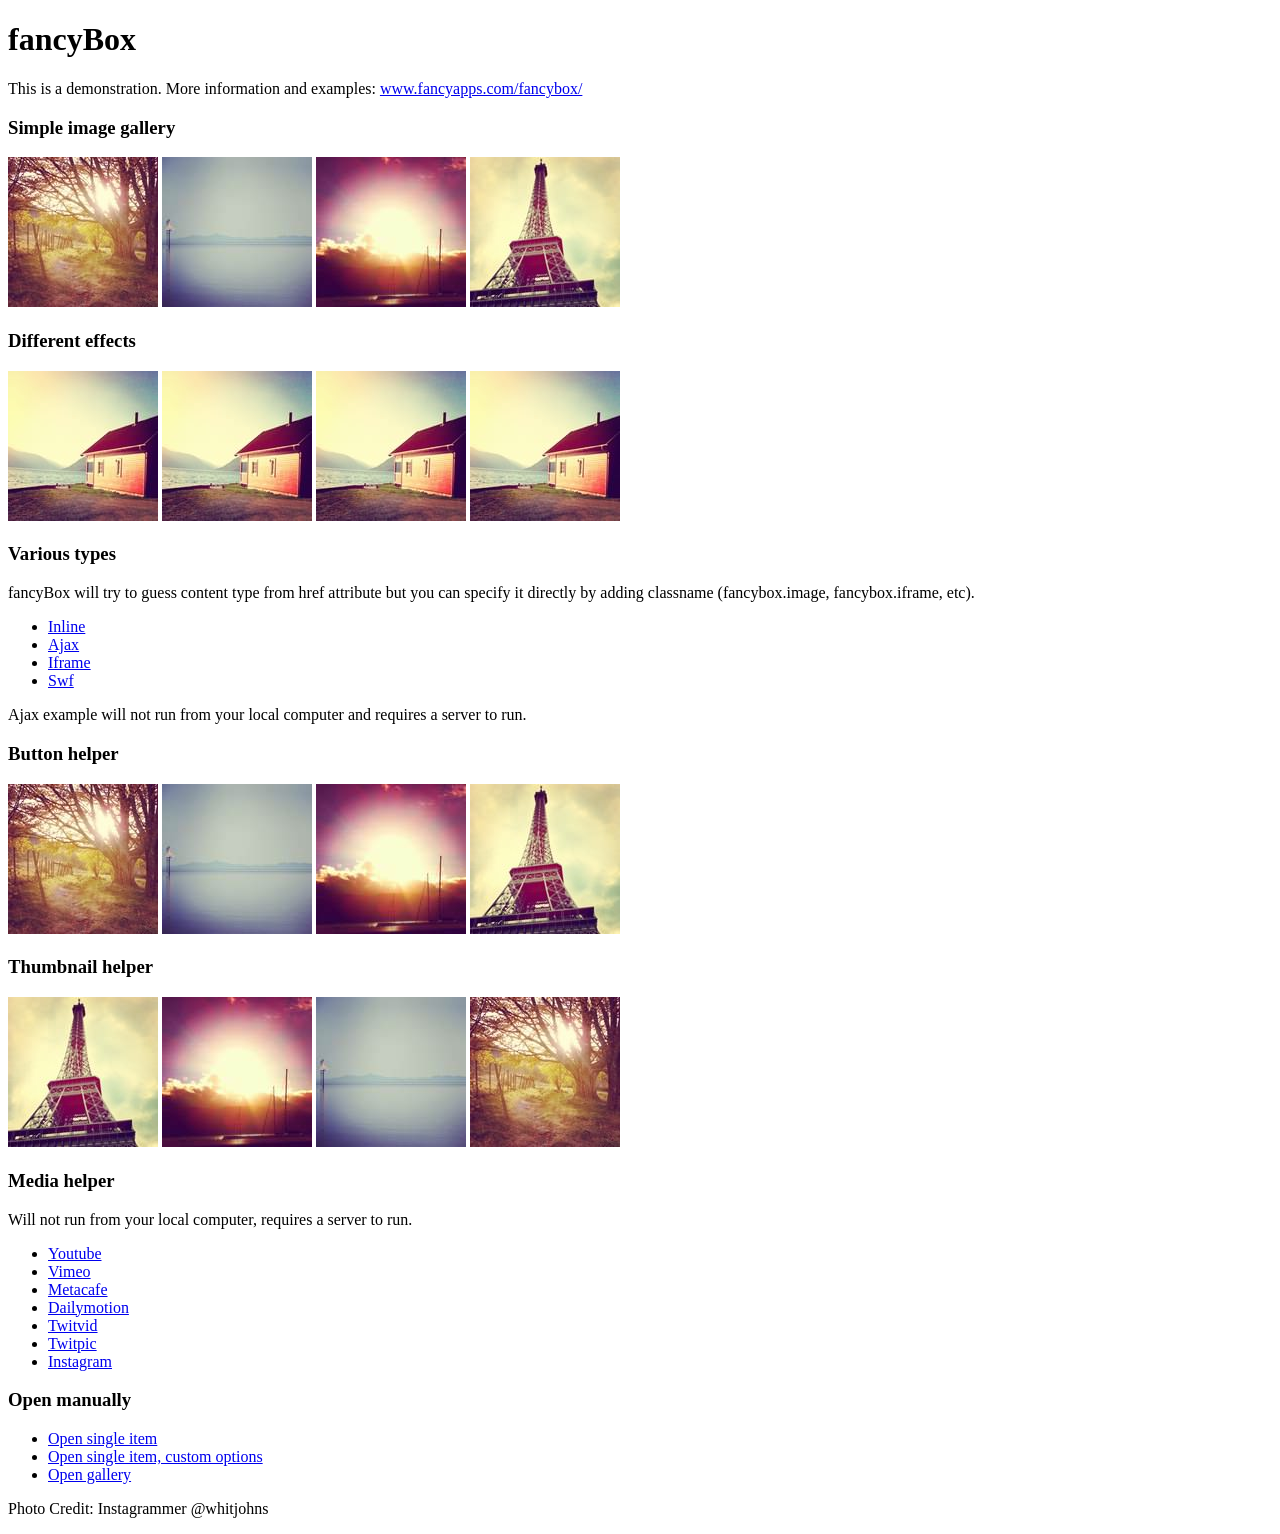
<file: plugins/fancybox2.1.4/demo/index.html>
<!DOCTYPE html>
<html>
<head>
	<title>fancyBox - Fancy jQuery Lightbox Alternative | Demonstration</title>
	<meta http-equiv="Content-Type" content="text/html; charset=UTF-8" />

	<!-- Add jQuery library -->
	<script type="text/javascript" src="../lib/jquery-1.9.0.min.js"></script>

	<!-- Add mousewheel plugin (this is optional) -->
	<script type="text/javascript" src="../lib/jquery.mousewheel-3.0.6.pack.js"></script>

	<!-- Add fancyBox main JS and CSS files -->
	<script type="text/javascript" src="../source/jquery.fancybox.js?v=2.1.4"></script>
	<link rel="stylesheet" type="text/css" href="../source/jquery.fancybox.css?v=2.1.4" media="screen" />

	<!-- Add Button helper (this is optional) -->
	<link rel="stylesheet" type="text/css" href="../source/helpers/jquery.fancybox-buttons.css?v=1.0.5" />
	<script type="text/javascript" src="../source/helpers/jquery.fancybox-buttons.js?v=1.0.5"></script>

	<!-- Add Thumbnail helper (this is optional) -->
	<link rel="stylesheet" type="text/css" href="../source/helpers/jquery.fancybox-thumbs.css?v=1.0.7" />
	<script type="text/javascript" src="../source/helpers/jquery.fancybox-thumbs.js?v=1.0.7"></script>

	<!-- Add Media helper (this is optional) -->
	<script type="text/javascript" src="../source/helpers/jquery.fancybox-media.js?v=1.0.5"></script>

	<script type="text/javascript">
		$(document).ready(function() {
			/*
			 *  Simple image gallery. Uses default settings
			 */

			$('.fancybox').fancybox();

			/*
			 *  Different effects
			 */

			// Change title type, overlay closing speed
			$(".fancybox-effects-a").fancybox({
				helpers: {
					title : {
						type : 'outside'
					},
					overlay : {
						speedOut : 0
					}
				}
			});

			// Disable opening and closing animations, change title type
			$(".fancybox-effects-b").fancybox({
				openEffect  : 'none',
				closeEffect	: 'none',

				helpers : {
					title : {
						type : 'over'
					}
				}
			});

			// Set custom style, close if clicked, change title type and overlay color
			$(".fancybox-effects-c").fancybox({
				wrapCSS    : 'fancybox-custom',
				closeClick : true,

				openEffect : 'none',

				helpers : {
					title : {
						type : 'inside'
					},
					overlay : {
						css : {
							'background' : 'rgba(238,238,238,0.85)'
						}
					}
				}
			});

			// Remove padding, set opening and closing animations, close if clicked and disable overlay
			$(".fancybox-effects-d").fancybox({
				padding: 0,

				openEffect : 'elastic',
				openSpeed  : 150,

				closeEffect : 'elastic',
				closeSpeed  : 150,

				closeClick : true,

				helpers : {
					overlay : null
				}
			});

			/*
			 *  Button helper. Disable animations, hide close button, change title type and content
			 */

			$('.fancybox-buttons').fancybox({
				openEffect  : 'none',
				closeEffect : 'none',

				prevEffect : 'none',
				nextEffect : 'none',

				closeBtn  : false,

				helpers : {
					title : {
						type : 'inside'
					},
					buttons	: {}
				},

				afterLoad : function() {
					this.title = 'Image ' + (this.index + 1) + ' of ' + this.group.length + (this.title ? ' - ' + this.title : '');
				}
			});


			/*
			 *  Thumbnail helper. Disable animations, hide close button, arrows and slide to next gallery item if clicked
			 */

			$('.fancybox-thumbs').fancybox({
				prevEffect : 'none',
				nextEffect : 'none',

				closeBtn  : false,
				arrows    : false,
				nextClick : true,

				helpers : {
					thumbs : {
						width  : 50,
						height : 50
					}
				}
			});

			/*
			 *  Media helper. Group items, disable animations, hide arrows, enable media and button helpers.
			*/
			$('.fancybox-media')
				.attr('rel', 'media-gallery')
				.fancybox({
					openEffect : 'none',
					closeEffect : 'none',
					prevEffect : 'none',
					nextEffect : 'none',

					arrows : false,
					helpers : {
						media : {},
						buttons : {}
					}
				});

			/*
			 *  Open manually
			 */

			$("#fancybox-manual-a").click(function() {
				$.fancybox.open('1_b.jpg');
			});

			$("#fancybox-manual-b").click(function() {
				$.fancybox.open({
					href : 'iframe.html',
					type : 'iframe',
					padding : 5
				});
			});

			$("#fancybox-manual-c").click(function() {
				$.fancybox.open([
					{
						href : '1_b.jpg',
						title : 'My title'
					}, {
						href : '2_b.jpg',
						title : '2nd title'
					}, {
						href : '3_b.jpg'
					}
				], {
					helpers : {
						thumbs : {
							width: 75,
							height: 50
						}
					}
				});
			});


		});
	</script>
	<style type="text/css">
		.fancybox-custom .fancybox-skin {
			box-shadow: 0 0 50px #222;
		}
	</style>
</head>
<body>
	<h1>fancyBox</h1>

	<p>This is a demonstration. More information and examples: <a href="http://fancyapps.com/fancybox/">www.fancyapps.com/fancybox/</a></p>

	<h3>Simple image gallery</h3>
	<p>
		<a class="fancybox" href="1_b.jpg" data-fancybox-group="gallery" title="Lorem ipsum dolor sit amet"><img src="1_s.jpg" alt="" /></a>

		<a class="fancybox" href="2_b.jpg" data-fancybox-group="gallery" title="Etiam quis mi eu elit temp"><img src="2_s.jpg" alt="" /></a>

		<a class="fancybox" href="3_b.jpg" data-fancybox-group="gallery" title="Cras neque mi, semper leon"><img src="3_s.jpg" alt="" /></a>

		<a class="fancybox" href="4_b.jpg" data-fancybox-group="gallery" title="Sed vel sapien vel sem uno"><img src="4_s.jpg" alt="" /></a>
	</p>

	<h3>Different effects</h3>
	<p>
		<a class="fancybox-effects-a" href="5_b.jpg" title="Lorem ipsum dolor sit amet, consectetur adipiscing elit"><img src="5_s.jpg" alt="" /></a>

		<a class="fancybox-effects-b" href="5_b.jpg" title="Lorem ipsum dolor sit amet, consectetur adipiscing elit"><img src="5_s.jpg" alt="" /></a>

		<a class="fancybox-effects-c" href="5_b.jpg" title="Lorem ipsum dolor sit amet, consectetur adipiscing elit"><img src="5_s.jpg" alt="" /></a>

		<a class="fancybox-effects-d" href="5_b.jpg" title="Lorem ipsum dolor sit amet, consectetur adipiscing elit"><img src="5_s.jpg" alt="" /></a>
	</p>

	<h3>Various types</h3>
	<p>
		fancyBox will try to guess content type from href attribute but you can specify it directly by adding classname (fancybox.image, fancybox.iframe, etc).
	</p>
	<ul>
		<li><a class="fancybox" href="#inline1" title="Lorem ipsum dolor sit amet">Inline</a></li>
		<li><a class="fancybox fancybox.ajax" href="ajax.txt">Ajax</a></li>
		<li><a class="fancybox fancybox.iframe" href="iframe.html">Iframe</a></li>
		<li><a class="fancybox" href="http://www.adobe.com/jp/events/cs3_web_edition_tour/swfs/perform.swf">Swf</a></li>
	</ul>

	<div id="inline1" style="width:400px;display: none;">
		<h3>Etiam quis mi eu elit</h3>
		<p>
			Lorem ipsum dolor sit amet, consectetur adipiscing elit. Etiam quis mi eu elit tempor facilisis id et neque. Nulla sit amet sem sapien. Vestibulum imperdiet porta ante ac ornare. Nulla et lorem eu nibh adipiscing ultricies nec at lacus. Cras laoreet ultricies sem, at blandit mi eleifend aliquam. Nunc enim ipsum, vehicula non pretium varius, cursus ac tortor. Vivamus fringilla congue laoreet. Quisque ultrices sodales orci, quis rhoncus justo auctor in. Phasellus dui eros, bibendum eu feugiat ornare, faucibus eu mi. Nunc aliquet tempus sem, id aliquam diam varius ac. Maecenas nisl nunc, molestie vitae eleifend vel, iaculis sed magna. Aenean tempus lacus vitae orci posuere porttitor eget non felis. Donec lectus elit, aliquam nec eleifend sit amet, vestibulum sed nunc.
		</p>
	</div>

	<p>
		Ajax example will not run from your local computer and requires a server to run.
	</p>

	<h3>Button helper</h3>
	<p>
		<a class="fancybox-buttons" data-fancybox-group="button" href="1_b.jpg"><img src="1_s.jpg" alt="" /></a>

		<a class="fancybox-buttons" data-fancybox-group="button" href="2_b.jpg"><img src="2_s.jpg" alt="" /></a>

		<a class="fancybox-buttons" data-fancybox-group="button" href="3_b.jpg"><img src="3_s.jpg" alt="" /></a>

		<a class="fancybox-buttons" data-fancybox-group="button" href="4_b.jpg"><img src="4_s.jpg" alt="" /></a>
	</p>

	<h3>Thumbnail helper</h3>
	<p>
		<a class="fancybox-thumbs" data-fancybox-group="thumb" href="4_b.jpg"><img src="4_s.jpg" alt="" /></a>

		<a class="fancybox-thumbs" data-fancybox-group="thumb" href="3_b.jpg"><img src="3_s.jpg" alt="" /></a>

		<a class="fancybox-thumbs" data-fancybox-group="thumb" href="2_b.jpg"><img src="2_s.jpg" alt="" /></a>

		<a class="fancybox-thumbs" data-fancybox-group="thumb" href="1_b.jpg"><img src="1_s.jpg" alt="" /></a>
	</p>

	<h3>Media helper</h3>
	<p>
		Will not run from your local computer, requires a server to run.
	</p>

	<ul>
		<li><a class="fancybox-media" href="http://www.youtube.com/watch?v=opj24KnzrWo">Youtube</a></li>
		<li><a class="fancybox-media" href="http://vimeo.com/25634903">Vimeo</a></li>
		<li><a class="fancybox-media" href="http://www.metacafe.com/watch/7635964/">Metacafe</a></li>
		<li><a class="fancybox-media" href="http://www.dailymotion.com/video/xoeylt_electric-guest-this-head-i-hold_music">Dailymotion</a></li>
		<li><a class="fancybox-media" href="http://twitvid.com/QY7MD">Twitvid</a></li>
		<li><a class="fancybox-media" href="http://twitpic.com/7p93st">Twitpic</a></li>
		<li><a class="fancybox-media" href="http://instagr.am/p/IejkuUGxQn">Instagram</a></li>
	</ul>

	<h3>Open manually</h3>
	<ul>
		<li><a id="fancybox-manual-a" href="javascript:;">Open single item</a></li>
		<li><a id="fancybox-manual-b" href="javascript:;">Open single item, custom options</a></li>
		<li><a id="fancybox-manual-c" href="javascript:;">Open gallery</a></li>
	</ul>

	<p>
		Photo Credit: Instagrammer @whitjohns
	</p>
</body>
</html>
</file>
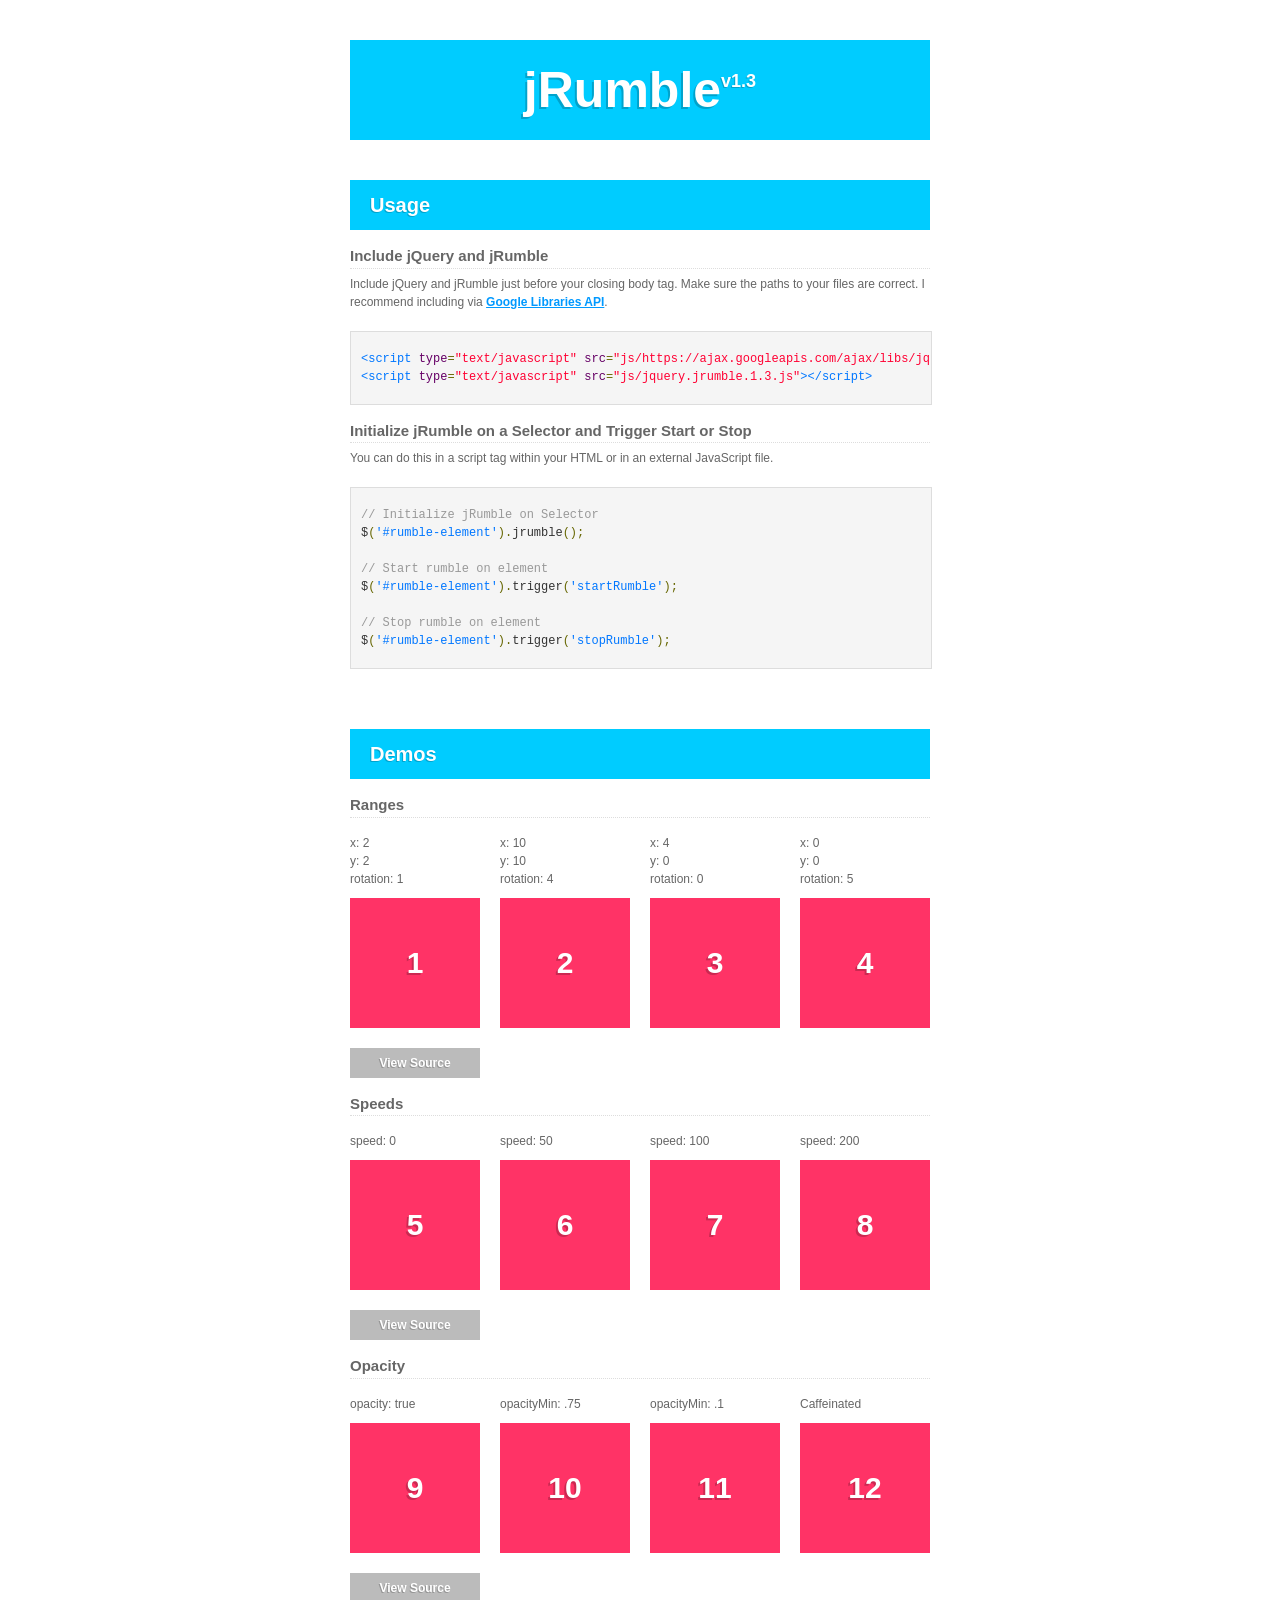
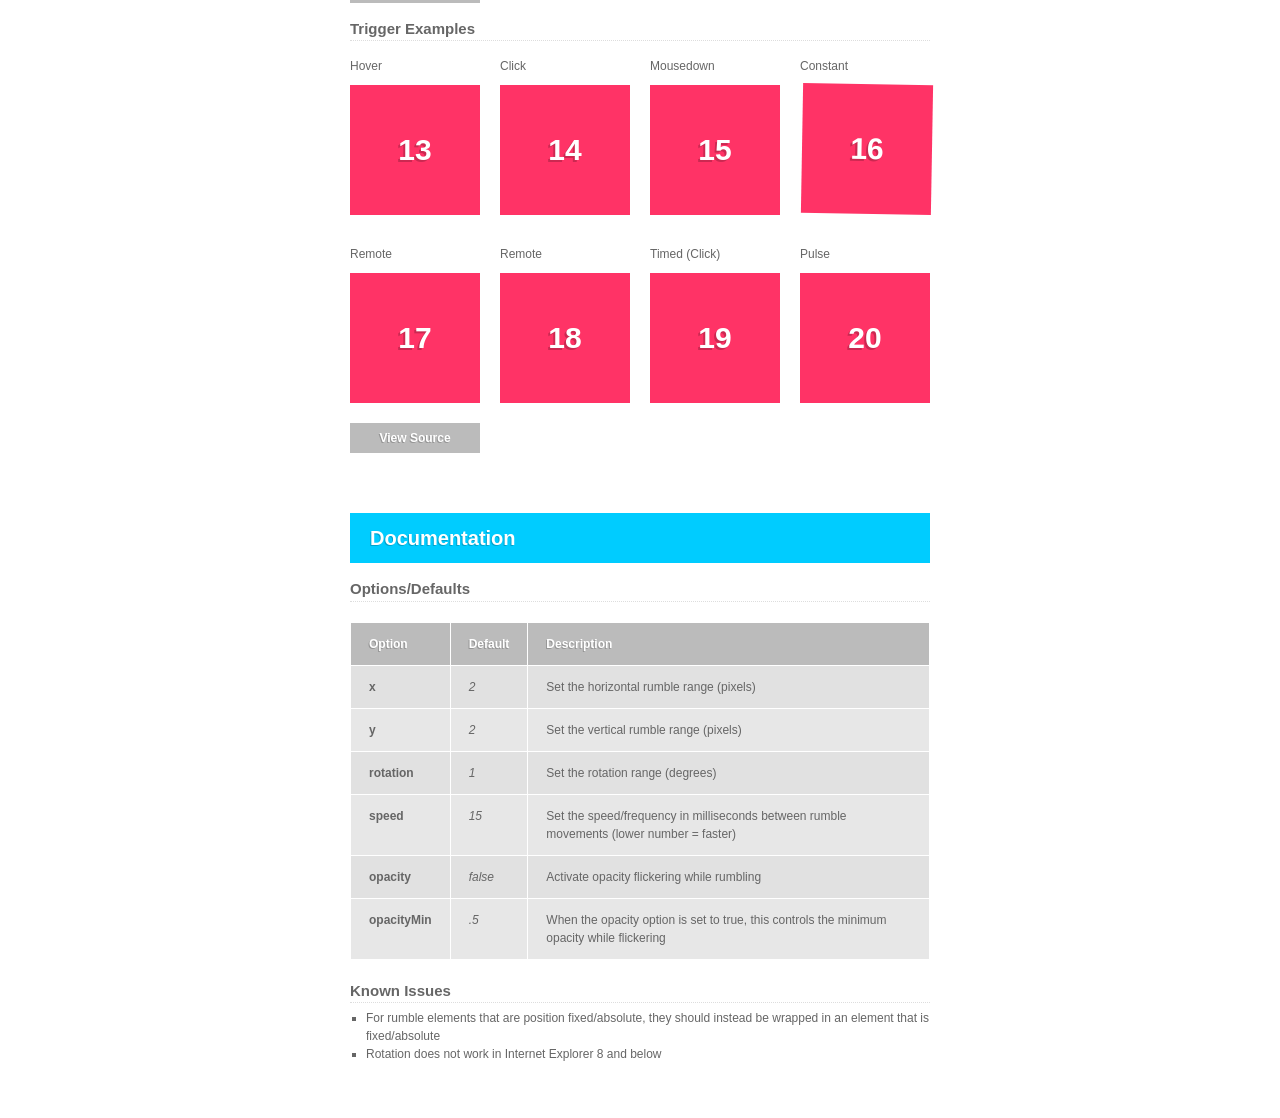
<file: plugins/jrumble/demo/index.html>
<!DOCTYPE html>
<html lang="en">
<head>
<meta charset="utf-8" />
	<title>jRumble | A jQuery Plugin That Rumbles Elements</title>
	<!--[if IE]><script src="http://html5shiv.googlecode.com/svn/trunk/html5.js"></script><![endif]-->
	<link rel="stylesheet" href="css/style.css" />
	<link rel="stylesheet" href="css/prettify.css" />		
</head>
<body onLoad="prettyPrint()">
<div id="content">
	<header>
		<h1><a href="http://jackrugile.com/jrumble/">jRumble<span>v1.3</span></a></h1>
	</header>
	<h2 id="usage">Usage</h2>
		<h3>Include jQuery and jRumble</h3>
		<p>Include jQuery and jRumble just before your closing body tag. Make sure the paths to your files are correct. I recommend including via <a href="http://code.google.com/apis/libraries/devguide.html#jquery">Google Libraries API</a>.</p>
		<pre class="prettyprint"><code>
&lt;script type="text/javascript" src="js/https://ajax.googleapis.com/ajax/libs/jquery/1.7.2/jquery.min.js"&gt;&lt;/script&gt;
&lt;script type="text/javascript" src="js/jquery.jrumble.1.3.js"&gt;&lt;/script&gt;
		</code></pre>
		<h3>Initialize jRumble on a Selector and Trigger Start or Stop</h3>
		<p>You can do this in a script tag within your HTML or in an external JavaScript file.</p>
		<pre class="prettyprint"><code>
// Initialize jRumble on Selector
$('#rumble-element').jrumble();

// Start rumble on element
$('#rumble-element').trigger('startRumble');

// Stop rumble on element
$('#rumble-element').trigger('stopRumble');
		</code></pre>
	<h2 id="demos">Demos</h2>
		
		<h3>Ranges</h3>
		
		<div class="demo-box">
			<h4>x: 2<br/>y: 2<br/>rotation: 1</h4>
			<div id="demo1">1</div>
		</div>
		
		<div class="demo-box">
			<h4>x: 10<br/>y: 10<br/>rotation: 4</h4>
			<div id="demo2">2</div>
		</div>
		
		<div class="demo-box">
			<h4>x: 4<br/>y: 0<br/>rotation: 0</h4>
			<div id="demo3">3</div>
		</div>
		
		<div class="demo-box last">
			<h4>x: 0<br/>y: 0<br/>rotation: 5</h4>
			<div id="demo4">4</div>
		</div>
		
		<div class="view-source">
			<a href="#">View Source</a>
			<pre class="prettyprint"><code>
// Demo 1
$('#demo1').jrumble({
x: 2,
y: 2,
rotation: 1
});

// Demo 2
$('#demo2').jrumble({
x: 10,
y: 10,
rotation: 4
});

// Demo 3
$('#demo3').jrumble({
x: 4,
y: 0,
rotation: 0
});

// Demo 4
$('#demo4').jrumble({
x: 0,
y: 0,
rotation: 5
});

$('#demo1, #demo2, #demo3, #demo4').hover(function(){
$(this).trigger('startRumble');
}, function(){
$(this).trigger('stopRumble');
});
			</code></pre>
		</div>
		
		<h3>Speeds</h3>
		
		<div class="demo-box">
			<h4>speed: 0</h4>
			<div id="demo5">5</div>
		</div>
		
		<div class="demo-box">
			<h4>speed: 50</h4>
			<div id="demo6">6</div>
		</div>
		
		<div class="demo-box">
			<h4>speed: 100</h4>
			<div id="demo7">7</div>
		</div>
		
		<div class="demo-box last">
			<h4>speed: 200</h4>
			<div id="demo8">8</div>
		</div>
		
		<div class="view-source">
			<a href="#">View Source</a>
			<pre class="prettyprint"><code>
// Demo 5
$('#demo5').jrumble({
speed: 0
});

// Demo 6
$('#demo6').jrumble({
speed: 50
});

// Demo 7
$('#demo7').jrumble({
speed: 100,
});

// Demo 8
$('#demo8').jrumble({
speed: 200,
});

$('#demo5, #demo6, #demo7, #demo8').hover(function(){
$(this).trigger('startRumble');
}, function(){
$(this).trigger('stopRumble');
});
			</code></pre>
		</div>
		
		<h3>Opacity</h3>
		
		<div class="demo-box">
			<h4>opacity: true</h4>
			<div id="demo9">9</div>
		</div>
		
		<div class="demo-box">
			<h4>opacityMin: .75</h4>
			<div id="demo10">10</div>
		</div>
		
		<div class="demo-box">
			<h4>opacityMin: .1</h4>
			<div id="demo11">11</div>
		</div>
		
		<div class="demo-box last">
			<h4>Caffeinated</h4>
			<div id="demo12">12</div>
		</div>
		
		<div class="view-source">
			<a href="#">View Source</a>
			<pre class="prettyprint"><code>
// Demo 9
$('#demo9').jrumble({
opacity: true
});

// Demo 10
$('#demo10').jrumble({
opacity: true,
opacityMin: .75
});

// Demo 11
$('#demo11').jrumble({
opacity: true,
opacityMin: .1
});

// Demo 12
$('#demo12').jrumble({
x: 6,
y: 6,
rotation: 6,
speed: 5,
opacity: true,
opacityMin: .05
});

$('#demo9, #demo10, #demo11, #demo12').hover(function(){
$(this).trigger('startRumble');
}, function(){
$(this).trigger('stopRumble');
});
			</code></pre>
		</div>
		
		<h3>Trigger Examples</h3>
		
		<div class="demo-box">
			<h4>Hover</h4>
			<div id="demo13">13</div>
		</div>
		
		<div class="demo-box">
			<h4>Click</h4>
			<div id="demo14">14</div>
		</div>
		
		<div class="demo-box">
			<h4>Mousedown</h4>
			<div id="demo15">15</div>
		</div>
		
		<div class="demo-box last">
			<h4>Constant</h4>
			<div id="demo16">16</div>
		</div>
		
		<div class="demo-box">
			<h4>Remote</h4>
			<div id="demo17">17</div>
		</div>
		
		<div class="demo-box">
			<h4>Remote</h4>
			<div id="demo18">18</div>
		</div>
		
		<div class="demo-box">
			<h4>Timed (Click)</h4>
			<div id="demo19">19</div>
		</div>
		
		<div class="demo-box last">
			<h4>Pulse</h4>
			<div id="demo20">20</div>
		</div>
		
		<div class="view-source">
			<a href="#">View Source</a>
			<pre class="prettyprint"><code>
$('#demo13, #demo14, #demo15, #demo16, #demo17, #demo18, #demo19, #demo20').jrumble();

// Demo 13	
$('#demo13').hover(function(){
$(this).trigger('startRumble');
}, function(){
$(this).trigger('stopRumble');
});

// Demo 14
$('#demo14').toggle(function(){
$(this).trigger('startRumble');
}, function(){
$(this).trigger('stopRumble');
});

// Demo 15
$('#demo15').bind({
'mousedown': function(){
	$(this).trigger('startRumble');
},
'mouseup': function(){
	$(this).trigger('stopRumble');
}
});

// Demo 16
$('#demo16').trigger('startRumble');

// Demo 17
$('#demo17').hover(function(){
$('#demo18').trigger('startRumble');
}, function(){
$('#demo18').trigger('stopRumble');
});

// Demo 18
$('#demo18').hover(function(){
$('#demo17').trigger('startRumble');
}, function(){
$('#demo17').trigger('stopRumble');
});

// Demo 19
var demoTimeout;
$('#demo19').click(function(){
$this = $(this);
clearTimeout(demoTimeout);
$this.trigger('startRumble');
demoTimeout = setTimeout(function(){$this.trigger('stopRumble');}, 1500)
});

// Demo 20
var demoStart = function(){
$('#demo20').trigger('startRumble');
setTimeout(demoStop, 300);
};

var demoStop = function(){
$('#demo20').trigger('stopRumble');
setTimeout(demoStart, 300);
};

demoStart();
	</code></pre>
		</div>				
	
	<h2 id="documentation">Documentation</h2>
		<h3>Options/Defaults</h3>
		<table id="options">
			<thead>
				<tr>
					<th>Option</th>
					<th>Default</th>
					<th>Description</th>
				</tr>
			</thead>
			<tbody>
				<tr>
					<td><strong>x</strong></td>
					<td><em>2</em></td>
					<td>Set the horizontal rumble range (pixels)</td>
				</tr>
				<tr>
					<td><strong>y</strong></td>
					<td><em>2</em></td>
					<td>Set the vertical rumble range (pixels)</td>
				</tr>
				<tr>
					<td><strong>rotation</strong></td>
					<td><em>1</em></td>
					<td>Set the rotation range (degrees)</td>
				</tr>
				<tr>
					<td><strong>speed</strong></td>
					<td><em>15</em></td>
					<td>Set the speed/frequency in milliseconds between rumble movements (lower number = faster)</td>
				</tr>					
				<tr>
					<td><strong>opacity</strong></td>
					<td><em>false</em></td>
					<td>Activate opacity flickering while rumbling</td>
				</tr>
				<tr>
					<td><strong>opacityMin</strong></td>
					<td><em>.5</em></td>
					<td>When the opacity option is set to true, this controls the minimum opacity while flickering</td>
				</tr>
			</tbody>
		</table>
		<h3>Known Issues</h3>
		<ul>
			<li>For rumble elements that are position fixed/absolute, they should instead be wrapped in an element that is fixed/absolute</li>
			<li>Rotation does not work in Internet Explorer 8 and below</li>
		</ul>		
	</div>
<script src="js/jquery-1.7.2.min.js"></script>
<script src="js/jquery.jrumble.1.3.min.js"></script> 
<script src="js/prettify.js"></script>
<script>
$(function(){
	/*========================================================*/
	/* Ranges
	/*========================================================*/
	$('#demo1').jrumble({
		x: 2,
		y: 2,
		rotation: 1
	});
	
	$('#demo2').jrumble({
		x: 10,
		y: 10,
		rotation: 4
	});
	
	$('#demo3').jrumble({
		x: 4,
		y: 0,
		rotation: 0
	});
	
	$('#demo4').jrumble({
		x: 0,
		y: 0,
		rotation: 5
	});
	
	$('#demo1, #demo2, #demo3, #demo4').hover(function(){
		$(this).trigger('startRumble');
	}, function(){
		$(this).trigger('stopRumble');
	});
	
	/*========================================================*/
	/* Speeds
	/*========================================================*/
	$('#demo5').jrumble({
		speed: 0
	});
	
	$('#demo6').jrumble({
		speed: 50
	});
	
	$('#demo7').jrumble({
		speed: 100,
	});
	
	$('#demo8').jrumble({
		speed: 200,
	});
	
	$('#demo5, #demo6, #demo7, #demo8').hover(function(){
		$(this).trigger('startRumble');
	}, function(){
		$(this).trigger('stopRumble');
	});
	
	/*========================================================*/
	/* Opacity
	/*========================================================*/
	$('#demo9').jrumble({
		opacity: true
	});
	
	$('#demo10').jrumble({
		opacity: true,
		opacityMin: .75
	});
	
	$('#demo11').jrumble({
		opacity: true,
		opacityMin: .1
	});
	
	$('#demo12').jrumble({
		x: 6,
		y: 6,
		rotation: 6,
		speed: 5,
		opacity: true,
		opacityMin: .05
	});
	
	$('#demo9, #demo10, #demo11, #demo12').hover(function(){
		$(this).trigger('startRumble');
	}, function(){
		$(this).trigger('stopRumble');
	});
	
	/*========================================================*/
	/* Trigger Examples
	/*========================================================*/
	$('#demo13, #demo14, #demo15, #demo16, #demo17, #demo18, #demo19, #demo20').jrumble();
	
	$('#demo13').hover(function(){
		$(this).trigger('startRumble');
	}, function(){
		$(this).trigger('stopRumble');
	});
	
	$('#demo14').toggle(function(){
		$(this).trigger('startRumble');
	}, function(){
		$(this).trigger('stopRumble');
	});
	
	$('#demo15').bind({
		'mousedown': function(){
			$(this).trigger('startRumble');
		},
		'mouseup': function(){
			$(this).trigger('stopRumble');
		}
	});
	
	$('#demo16').trigger('startRumble');
	
	$('#demo17').hover(function(){
		$('#demo18').trigger('startRumble');
	}, function(){
		$('#demo18').trigger('stopRumble');
	});
	
	$('#demo18').hover(function(){
		$('#demo17').trigger('startRumble');
	}, function(){
		$('#demo17').trigger('stopRumble');
	});
	
	var demoTimeout;
	$('#demo19').click(function(){
		$this = $(this);
		clearTimeout(demoTimeout);
		$this.trigger('startRumble');
		demoTimeout = setTimeout(function(){$this.trigger('stopRumble');}, 1500)
	});
	
	var demoStart = function(){
		$('#demo20').trigger('startRumble');
		setTimeout(demoStop, 300);
	};
	
	var demoStop = function(){
		$('#demo20').trigger('stopRumble');
		setTimeout(demoStart, 300);
	};
	
	demoStart();		
	
	/*========================================================*/
	/* Source Toggling
	/*========================================================*/
	$('.view-source pre').hide();
	$('.view-source a').toggle(function(){
	$(this).css({'background': '#ddd', 'color': '#666', 'text-shadow': '1px 1px 0 #eee'}).siblings('pre').stop(false, true).slideDown(500);
	$(this).html('Hide Source');
	}, function(){
	$(this).css({'background': '#bbb','color': '#fff', 'text-shadow': '-1px 1px 0px rgba(0,0,0,.2)'}).siblings('pre').stop(false, true).slideUp(500);
	$(this).html('View Source');
	});
});
</script>
</body>
</html>
</file>
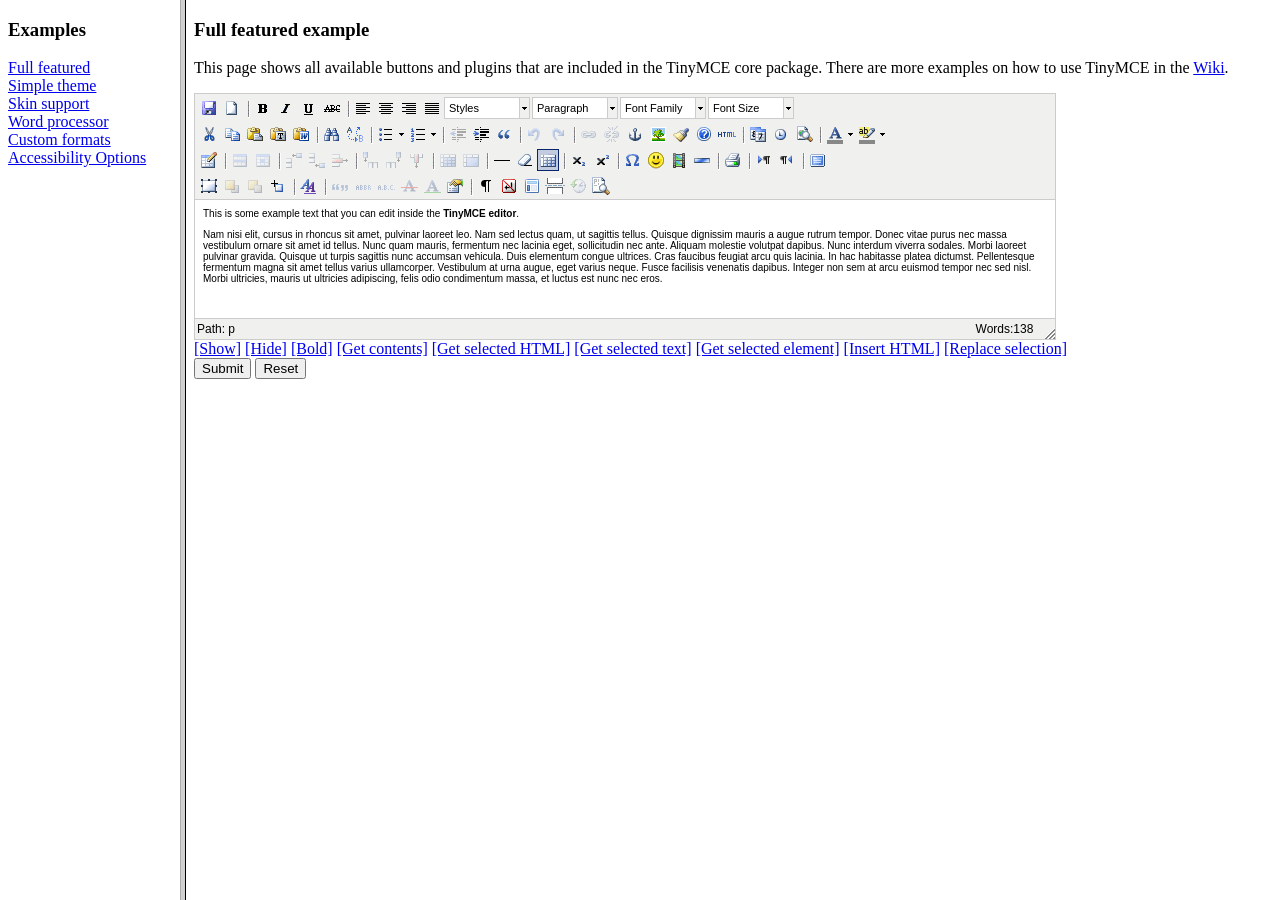
<file: plugins/tinymce/examples/index.html>
<!DOCTYPE HTML PUBLIC "-//W3C//DTD HTML 4.01 Frameset//EN" "http://www.w3.org/TR/html4/frameset.dtd">
<html>
<head>
	<title>TinyMCE examples</title>
</head>
<frameset cols="180,80%">
	<frame src="menu.html" name="menu" />
	<frame src="full.html" name="main" />
</frameset>
</html>
</file>
<file: plugins/jquerywanderwall/files/ie.css>
#mantle { background-image:url('../images/iebar.jpg');}
body { background-image:url('../images/iegradfull.jpg');}
#mantletext h2
{
clear:both;
font-size:120px;
line-height:120px;
margin-top:-20px;
float:left;
}

#mantletext h3 {
clear:both;
  float:left;
  margin-top:-20px;
}

#mantletext h4{
margin-top:-20px;
clear:both;
float:left;
}

.frame a span { line-height:50px}

#mantleright {
 display:none;
}
</file>
<file: plugins/jquerywanderwall/fonts/stylesheet.css>
/* Generated by Font Squirrel (http://www.fontsquirrel.com) on August 15, 2010 */



@font-face {
	font-family: 'LeagueGothicRegular';
	src: url('league_gothic-webfont.eot');
	src: local('☺'), url('league_gothic-webfont.woff') format('woff'), url('league_gothic-webfont.ttf') format('truetype'), url('league_gothic-webfont.svg#webfontwJ2IAlek') format('svg');
	font-weight: normal;
	font-style: normal;
}
</file>
<file: plugins/jquerywanderwall/files/tooltips.css>
/* HTML5 Tooltips by Frequency Decoder. Updates by Addy Osmani */
 
 /* Make tooltip "links" have a different pointer (as the tooltip uses the "help" cursor by default) */      
  a[data-tooltip]
        {
        cursor:pointer !important;
		
        }
  /* Styles for elements having a data-tooltip attribute - using the star selector is processor intensive
     so you may wish to change this to list a known, limited set of tags instead */
  *[data-tooltip]
        {
		
        /* Relativly position the tooltip to enable us to position:absolute 
           the generated content */
        position:relative;        
        /* Links inherit the !important cursor rule from above */
        cursor:help;
        /* Moz requires the text-decoration here (as it won't allow the use of
          text-decoration:none on generated content) which is why I use the bottom 
          border to display a more accessible underline */
        text-decoration:none;   
        border-bottom:1px dotted #aaa; 
        /* Remove the styles for IE7 and below - could be passed using conditional comments */
        *text-decoration:inherit;   
        *border-bottom-width:inherit;
        *border-bottom-style:inherit;        
        *cursor:inherit;
        *position:inherit;            
        }
  /* Default :before & :after values */     
  *[data-tooltip]:after,
  *[data-tooltip]:before
        {
		
		
        content:"";
        /* Don't show tooltip by default */
        opacity:0;  
        /* Set a high z-index */
        z-index:999;
        
        /* Animations won't (yet) work on pseudo elements - shame really as this should fade the tooltip in 
           after one second - but I'll leave the rules for posterity */
        -moz-transition-property: opacity;
        -moz-transition-duration: 2s;
        -moz-transition-delay: 1s;
        
        -webkit-transition-property: opacity;
        -webkit-transition-duration: 2s;
        -webkit-transition-delay: 1s;
        
        -o-transition-property: opacity;
        -o-transition-duration: 2s;
        -o-transition-delay: 1s;
        
        transition-property: opacity;
        transition-duration: 2s;
        transition-delay: 1s;  
        
        /* -moz won't understand the text-decoration here but inherits the parent value of "none" successfully */
        text-decoration:none !important;
        outline:none;
        }
  /* Tooltip arrow - shown on hover or focus */
  *[data-tooltip]:hover:before,
  *[data-tooltip]:focus:before
        {
        /* Slightly opaque arrow */
        opacity:0.94;
        outline:none;
        content:"";  
        display:block;        
        position:absolute;
        top:20px;
        left:50%;
        margin:0 0 0 -5px;
        width:0;
        height:0;
        line-height:0px; 
        font-size:0px;       
        /* This sets the tooptip pointer color */
        border-bottom:5px solid #33acfc;
        border-left:5px solid transparent;
        border-right:5px solid transparent;        
        border-top:transparent;
        /* Border gradient */        
        -webkit-border-image:-webkit-gradient(linear, left top, left bottom, from(#33ccff), to(#33acfc));                        
        }
  /* Tooltip body - shown on hover or focus */
  *[data-tooltip]:hover:after,
  *[data-tooltip]:focus:after
        {
		
		
        /* Slightly opaque tooltip */
        opacity:0.94;
        /* Set display to block (or inline-block) */
        display:block;
        /* Use the data-tooltip attribute to set the content*/
        content:attr(data-tooltip);
        /* Position the tooltip body under the arrow and in the middle of the text */
        position:absolute;
        top:25px;
        left:50%;
        margin:0 0 0 -150px;
        /* Set the width */
        width:290px;
        /* Pad */
        padding:5px;
        /* Style the tooltip */
        line-height:18px;
        /* min-height */
        min-height:18px; 
        /* Set font styles */  
        color:#fcfcfc;
        font-size:16px;        
        font-weight:normal;
        font-family:helvetica neue, calibri, verdana, arial, sans-serif;
        /* Fallback background color */
        background:#3198dd; 
        text-align:center;        
        outline:none;        
        /* Moz doesn't recognise the following... */
        text-decoration:none !important;                  
        /* Background gradient */        
        background:-webkit-gradient(linear, left top, left bottom, from(#33acfc), to(#3198dd));
        background:-moz-linear-gradient(top,#33acfc,#3198dd);         
        /* Round the corners */
        -moz-border-radius:10px;
        -webkit-border-radius:10px;
        border-radius:10px;        
        /* Add a drop shadow */
        -moz-box-shadow:2px 2px 4px #ccc;
        -webkit-box-shadow:2px 2px 4px #ccc;
        box-shadow:2px 2px 4px #ccc;        
        /* Add a Text shadow */
        text-shadow:#2187c8 0 1px 0px; 
		
font-family: 'LeagueGothicRegular', sans-serif;
font-size-adjust: 0.55;
letter-spacing:-1px;
font-size:30px;
line-height:31px;
        }
</file>
<file: plugins/jsor-jcarousel/style.css>
html, body {
    min-height: 100%;
    height: auto !important;
    height: 100%;
}

body {
    font: 100.01% "Trebuchet MS", Trebuchet, Tahoma, Verdana, Arial, sans-serif;
    color: #333;
    padding: 0;
}

body * {
    line-height:1.22em;
}

h1, h2, h3, h4, h5, h6 {
    font-family: Georgia, "Times New Roman", Times, serif;
    color:#4088b8;
    clear: both;
}

h1 {
}

h2 {
    color: #c8c8c8;
		margin-top: -25px;
}

h3 {
}

h4 {
    color: #333;
    margin-bottom: -10px;
}

p {
    margin: 10px 0;
    clear: both;
}

ul, ol {
    margin-left 0;
}

ul ul {
    margin-bottom: 20px;
}

#wrap {
    color: #404040;
    /*margin: 0 12%;*/
    margin: 20px 40px;
}

a {
    color: #4088b8;
}

table {
    font-size: inherit;
    border: 1px solid #c8c8c8;
}

th {
    background: #d8d8d8;
    text-align: left;
    padding: 5px;
    white-space: nowrap;
}

td {
    background: #f8f8f8;
    text-align: left;
    padding: 5px;
    vertical-align: top;
}

select, input, textarea {
    font: 99% "Trebuchet MS", Trebuchet, Tahoma, Verdana, Arial, sans-serif;
}

pre, code, tt, dt {
    font: 100% monospace;
    margin: 20px 0;
}

pre, blockquote {
    padding: 15px;
    background-color: #f0f0f0;
    margin: 20px 0;
    -moz-border-radius: 10px;
}

td pre {
    font: 85% monospace;
    padding: 5px;
    margin: 5px 0;
}
</file>
<file: plugins/jrumble/demo/css/style.css>
/* CSS by Jack Rugile - http://jackrugile.com */
/* CSS reset by Richard Clark - html5doctor.com */
html,body,div,span,object,iframe,h1,h2,h3,h4,h5,h6,p,blockquote,pre,abbr,address,cite,code,del,dfn,em,img,ins,kbd,q,samp,small,strong,sub,sup,var,b,i,dl,dt,dd,ol,ul,li,fieldset,form,label,legend,table,caption,tbody,tfoot,thead,tr,th,td,article,aside,canvas,details,figcaption,figure,footer,header,hgroup,menu,nav,section,summary,time,mark,audio,video{ margin:0; padding:0; border:0; outline:0; font-size:100%; vertical-align:baseline; background:transparent}body{ line-height:1}article,aside,canvas,details,figcaption,figure,footer,header,hgroup,menu,nav,section,summary{ display:block}nav ul{ list-style:none}blockquote,q{ quotes:none}blockquote:before,blockquote:after,q:before,q:after{ content:''; content:none}a{ margin:0; padding:0; border:0; font-size:100%; vertical-align:baseline; background:transparent}ins{ background-color:#ff9; color:#000; text-decoration:none}mark{ background-color:#ff9; color:#000; font-style:italic; font-weight:bold}del{ text-decoration:line-through}abbr[title],dfn[title]{ border-bottom:1px dotted #000; cursor:help}table{ border-collapse:collapse; border-spacing:0}hr{ display:block; height:1px; border:0;  border-top:1px solid #ccc; margin:1em 0; padding:0}input,select{ vertical-align:middle}

body {
	color: #666;
	font: 100%/1.5 helvetica, arial, sans-serif;
}

#content {
	margin: 0 auto;
	padding: 40px 0;
	width: 580px;
}

header a:link, header a:visited {
	background: #0cf;
	border: none;
	color: #fff;	
	display: block;
	font-size: 50px;
	font-weight: bold;
	height: 100px;
	line-height: 100px;
	margin-bottom: 40px;
	text-align: center;
	text-decoration: none;
	text-shadow: -2px 2px 0 rgba(0,0,0,.2);
}

header a:hover, header a:active {
	background: #0df;
}

header a span {
	font-size: 18px;
	position: relative;
	text-shadow: -1px 1px 0 rgba(0,0,0,.2);
	top: -20px;
}

h2 {
	background: #0cf;
	clear: both;
	color: #fff;
	font-size: 20px;
	font-weight: bold;
	margin: 60px 0 10px 0;
	padding: 10px 20px;
	text-shadow: -1px 1px 0px rgba(0,0,0,.2);
}

h2:first-of-type {
	margin: 0 0 10px 0;	
}

h3 {
	border-bottom: 1px dotted #ddd;
	clear: both;
	font-size: 15px;
	font-weight: bold;
	margin: 15px 0 6px;
}


h4 {
	font-size: 12px;
	font-weight: normal;
	margin: 0 0 5px 0;
}

p {
	font-size: 12px;
	margin: 0 0 20px;
}

ul {
	font-size: 12px;
	list-style: square;	
	margin: 0 0 15px 16px;
}

strong { font-weight: bold; }
em { font-style: italic; }
strong em, em strong { font-weight: bold; font-style: italic;}

pre {
	background: #f5f5f5;
	border: 1px solid #ddd;
	color: #333;
	font-family: "Courier New", Courier, monospace;
	font-size: 12px;
	margin: 0;
	width: 580px;
	overflow: auto;
	overflow-y: hidden;
}

pre code {
	margin: 0;
	padding: 0 10px;
	display: block;
}

a:link, a:visited {
	color: #09f;
	font-weight: bold;
}

a:hover, a:active {
	color: #0cf;
}

.demo-box {
	float: left;
	margin: 10px 20px 20px 0;
	width: 130px;	
}

.demo-box.last {
	margin: 10px 0 20px;	
}

.demo-box div {
	background: #f36;
	color: #fff;
	font-size: 30px;
	font-weight: bold;
	height: 130px;
	line-height: 130px;
	margin: 10px 0 0 0;
	text-align: center;
	text-shadow: -2px 2px 0px rgba(0,0,0,.2);
}

.demo-box div:hover {
	background: #f58;	
}

.view-source a:link, .view-source a:visited {
	background: #bbb;
	border: none;
	clear: both;
	color: #fff;
	display: block;
	font-size: 12px;
	font-weight: bold;
	height: 30px;
	line-height: 30px;
	margin: 0;
	text-align: center;
	text-decoration: none;
	text-shadow: -1px 1px 0px rgba(0,0,0,.2);
	width: 130px;
}

.view-source a:hover, .view-source a:active {
	background: #0df;
}

table#options {
	border: 1px solid #bbb;
	font-size: 12px;
	margin: 20px 0;
	text-align: left;
	width: 100%;	
}

#options thead {
	background: #bbb;	
	color: #fff;
	font-weight: bold;
	text-shadow: -1px 1px 0px rgba(0,0,0,.2);
}

#options th {
	background: #bbb;	
}

#options th, #options td {
	border: 1px solid #fff;
	padding: 12px 18px;	
}

#options tr {
	background: #e1e1e1;
}

#options tr:nth-child(even) {
	background: #e7e7e7;	
}

#options tr:hover {
	background: #d2e3ff;	
}

#accessibility {
	background: #fde;
	border: 1px solid #fcd;
	padding: 10px 20px;
}
</file>
<file: plugins/jrumble/demo/css/prettify.css>
/* Pretty printing styles. Used with prettify.js. */

/* SPAN elements with the classes below are added by prettyprint. */
.pln { color: #333 }  /* plain text */

@media screen {
  .str { color: #07f }  /* string content */
  .kwd { color: #f03 }  /* a keyword */
  .com { color: #999 }  /* a comment */
  .typ { color: #606 }  /* a type name */
  .lit { color: #066 }  /* a literal value */
  /* punctuation, lisp open bracket, lisp close bracket */
  .pun, .opn, .clo { color: #660 }
  .tag { color: #07f }  /* a markup tag name */
  .atn { color: #606 }  /* a markup attribute name */
  .atv { color: #f03 }  /* a markup attribute value */
  .dec, .var { color: #606 }  /* a declaration; a variable name */
  .fun { color: red }  /* a function name */
}

/* Use higher contrast and text-weight for printable form. */
@media print, projection {
  .str { color: #060 }
  .kwd { color: #006; font-weight: bold }
  .com { color: #600; font-style: italic }
  .typ { color: #404; font-weight: bold }
  .lit { color: #044 }
  .pun, .opn, .clo { color: #440 }
  .tag { color: #006; font-weight: bold }
  .atn { color: #404 }
  .atv { color: #060 }
}

/* Put a border around prettyprinted code snippets. */
pre.prettyprint { border: 1px solid #ddd }

/* Specify class=linenums on a pre to get line numbering */
ol.linenums { margin-top: 0; margin-bottom: 0; } /* IE indents via margin-left */
li.L0,
li.L1,
li.L2,
li.L3,
li.L5,
li.L6,
li.L7,
li.L8 { list-style-type: none }
/* Alternate shading for lines */
li.L1,
li.L3,
li.L5,
li.L7,
li.L9 { background: #eee }
</file>
<file: plugins/jquerywanderwall/files/main.css>
/* 
This CSS File contains stylesheet information for the jQuery WanderWall project by Addy Osmani. 
Portions of this file include CSS3 declarations which may not render in your current browser.
Testing has been conducted on FF 3.6, Chrome, Safari 4.0 and IE 6.0 for backwards compatibility.


*/

/*Defaults for clear and focus*/
:focus { outline:0; }
.clear:after { content:"."; visibility:hidden; display:block; height:0; clear:both; }
* html .clear { height:1%; }

/*Overall Wrapper*/
.wrapper { width:1005px; margin:0 auto; }


/*Defaults for page links*/
a,a:link, a:visited { text-decoration:none; color: #C52A0B;}
a:hover {color: #448da6;}
img { border:0; }
* { zoom: 1; }

/*Begin WanderWall Styling*/


#mantle { width:100%;  height:30px; background: 
-webkit-gradient(
    linear,
    left bottom,
    left top,
    color-stop(0.09, rgb(153,153,153)),
    color-stop(0.55, rgb(242,242,242)),
    color-stop(0.78, rgb(252,252,252))
);

background:
-moz-linear-gradient(
    center bottom,
    rgb(153,153,153) 9%,
    rgb(242,242,242) 55%,
    rgb(252,252,252) 78%
);
     
-webkit-background-origin: padding; 
-webkit-background-clip: content;
border-bottom:1px solid #fff;
		   
		   }

#infoframe { 
width:450px; 
height:190px;  
margin-top:-190px; 
display:none; 
position:absolute; 
background-image:url(""); 
background-repeat:no-repeat; 
font-weight: normal;
font-style: normal;
font-family: 'LeagueGothicRegular', sans-serif;
font-size-adjust: 0.55;
letter-spacing:-1px;
color:white;
font-size:60px;
line-height:60px;
text-shadow:2px 2px 2px #0A0A0A;
text-transform:uppercase;
			}
			
			
/*.pageholder { width:1347px; overflow-x:hidden;}*/
.pageholder { display: block;width:386px; overflow-x:hidden; margin: 0 auto; margin-top: 0px; }
.page {  float: left; width:386px; }
.page:first-child {  width:386px;}
.pageslider { overflow-y:hidden; width:7000px; }

/*
#homelink { 
display:none; 
font-weight:bold; 
font-size:25px;
font-family: 'LeagueGothicRegular', sans-serif;
font-size-adjust: 0.55;
text-transform:uppercase;
text-shadow:0 1px 0 #FFFFFF;
}*/

/*
#mantletext {
margin:0 auto;

margin-top:40px;
font-family: 'LeagueGothicRegular', sans-serif;
font-size-adjust: 0.55;
letter-spacing:-1px;
color:#1f1f1f;
font-size:80px;
text-transform:uppercase;
line-height:85px;
text-shadow:0 1px 0 #FFFFFF;
margin-left:190px;
float:left;
	}
			
#mantletext h2
{
margin:0 auto;
color:#444444;
letter-spacing:-1px;
text-shadow:0 1px 0 #FFFFFF;
}

#mantletext h3 {
  font-size:80px;   
}

#mantletext h4{
font-size:30px;
margin-left:10px;
margin-top:-25px;
}*/
/*
#mantleright{ 
float:right; 
width:300px;
margin:0 auto;
color:#444444;
letter-spacing:-1px;
text-shadow:0 1px 0 #FFFFFF;
font-family: 'LeagueGothicRegular', sans-serif;
font-size-adjust: 0.55;
 font-size:40px; 
margin-top:30px; 
}

#mantleright a {
color:#444444;

}*/




#wanderwall { height: 268px; background-position: 50% 0px; background:transparent no-repeat scroll center top;}
#wanderwall .wrapper { width:1004px; }


.frame { 
width:30px; height:30px;  font-size:9px; color:#6c6c6b;  
float:left; display:block; margin:0 67px 15px 0; 
line-height:25px; 
text-align:center;
position: relative;
z-index: 100;
}
.frame a {  width:30px; height:30px; display:block; padding:0 35px 0 0; color:#3d3d3d; margin-top:10px;}
/*.frame {  z-index:20 !important;}*/
.frame span { font-size:24px; color:#3d3d3d; margin:1px 0 0;  }
.frame span {


font-family: 'LeagueGothicRegular', sans-serif;
font-size-adjust: 0.55;
letter-spacing:-1px;
color:#666;
font-size:40px;
	
			}
.first { margin-left:0; }
.fourth { margin-right:0; }
#overlay { width:100%; height:109px; background:rgba(107,115,114,.3); margin:-55px 0 0; z-index:2; margin-top:100px; }
#content #left { width:615px; float:left; }
#content #right { width:340px; float:right; }


.frame:hover{
 
 /*-webkit-transform: rotate(-9deg); -moz-transform: rotate(-9deg);*/
}
#wanderwall{background-image:url("../images/test_5.jpg")}
</file>
